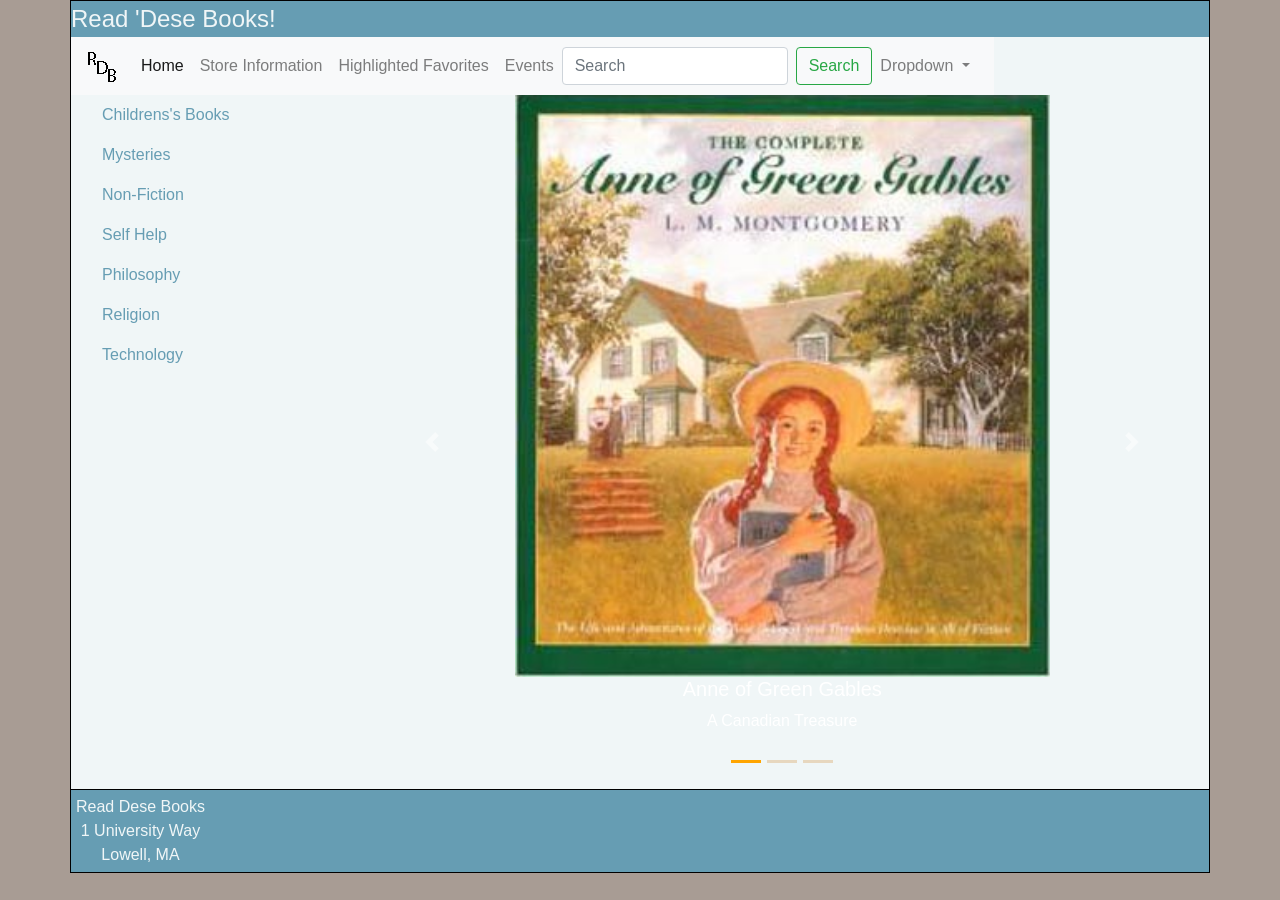
<file: jthom00168/basewebSite/index.html>
<!DOCTYPE html>
<html lang="en">
<head>
    <meta charset="UTF-8">
    <title>Title</title>
    <link rel="stylesheet" href="https://stackpath.bootstrapcdn.com/bootstrap/4.5.2/css/bootstrap.min.css" integrity="sha384-JcKb8q3iqJ61gNV9KGb8thSsNjpSL0n8PARn9HuZOnIxN0hoP+VmmDGMN5t9UJ0Z" crossorigin="anonymous">

    <script src="https://code.jquery.com/jquery-3.5.1.slim.min.js" integrity="sha384-DfXdz2htPH0lsSSs5nCTpuj/zy4C+OGpamoFVy38MVBnE+IbbVYUew+OrCXaRkfj" crossorigin="anonymous"></script>
    <script src="https://cdn.jsdelivr.net/npm/popper.js@1.16.1/dist/umd/popper.min.js" integrity="sha384-9/reFTGAW83EW2RDu2S0VKaIzap3H66lZH81PoYlFhbGU+6BZp6G7niu735Sk7lN" crossorigin="anonymous"></script>
    <script src="https://stackpath.bootstrapcdn.com/bootstrap/4.5.2/js/bootstrap.min.js" integrity="sha384-B4gt1jrGC7Jh4AgTPSdUtOBvfO8shuf57BaghqFfPlYxofvL8/KUEfYiJOMMV+rV" crossorigin="anonymous"></script>
    <link href="../includes/css/class.css" rel="stylesheet"/>
    <link href="../includes/css/mycss.css" rel="stylesheet"/>
</head>
<body>
<div id="wrapper" class="container">
    <div id="topHeader" class="row" style="text-align: center !important;">Read 'Dese Books!</div>
    <div id="horizontalnav" class="row">
        <nav class="navbar navbar-expand-lg navbar-light bg-light">
            <a class="navbar-brand" href="#">
                <img src="../includes/classimages/rdb.png"/>
            </a>
            <button class="navbar-toggler" type="button" data-toggle="collapse" data-target="#navbarSupportedContent" aria-controls="navbarSupportedContent" aria-expanded="false" aria-label="Toggle navigation">
                <span class="navbar-toggler-icon"></span>
            </button>

            <div class="collapse navbar-collapse" id="navbarSupportedContent">
                <ul class="navbar-nav mr-auto">
                    <li class="nav-item active">
                        <a class="nav-link" href="#">Home <span class="sr-only">(current)</span></a>
                    </li>
                    <li class="nav-item">
                        <a class="nav-link" href="#">Store Information</a>
                    </li>
                    <li class="nav-item">
                        <a class="nav-link" href="#">Highlighted Favorites</a>
                    </li>
                    <li class="nav-item">
                        <a class="nav-link" href="#">Events</a>
                    </li>
                </ul>
                <form class="form-inline my-2 my-lg-0">
                    <input class="form-control mr-sm-2" type="search" placeholder="Search" aria-label="Search">
                    <button class="btn btn-outline-success my-2 my-sm-0" type="submit">Search</button>
                </form>
                <ul class="navbar-nav">
                    <li class="nav-item dropdown">
                        <a class="nav-link dropdown-toggle" href="#" id="navbarDropdown" role="button" data-toggle="dropdown" aria-haspopup="true" aria-expanded="false">
                            Dropdown
                        </a>
                        <div class="dropdown-menu" aria-labelledby="navbarDropdown">
                            <a class="dropdown-item" href="#">Action</a>
                            <a class="dropdown-item" href="#">Another action</a>
                            <div class="dropdown-divider"></div>
                            <a class="dropdown-item" href="#">Something else here</a>
                        </div>
                    </li>
                </ul>
            </div>
        </nav>
    </div>
    <div id="maincontent" class="row">
        <div id="center" class="col-sm-9 order-last">
            <div id="carouselExampleCaptions" class="carousel slide" data-ride="carousel">
                <ol class="carousel-indicators">
                    <li data-target="#carouselExampleCaptions" data-slide-to="0" class="active"></li>
                    <li data-target="#carouselExampleCaptions" data-slide-to="1"></li>
                    <li data-target="#carouselExampleCaptions" data-slide-to="2"></li>
                </ol>
                <div class="carousel-inner">
                    <div class="carousel-item active">
                        <img src="../includes/classimages/AOGG.jpg" class="d-block w-100 " alt="..."  style="width:65% !important; margin-left:auto;margin-right:auto">
                        <div class="carousel-caption d-none d-md-block">
                            <h5>Anne of Green Gables</h5>
                            <p>A Canadian Treasure</p>
                        </div>
                    </div>
                    <div class="carousel-item">
                        <img src="../includes/classimages/AmeliaBedelia.jpg" class="d-block w-100" alt="..."  style="width:65% !important; margin-left:auto;margin-right:auto">
                        <div class="carousel-caption d-none d-md-block">
                            <h5>Amelia Bedelia</h5>
                            <p>Meet the most literal person alive.</p>
                        </div>
                    </div>
                    <div class="carousel-item">
                        <img src="../includes/classimages/EncyclopediaBrown.jpg" class="d-block w-100" alt="..."  style="width:65% !important; margin-left:auto;margin-right:auto">
                        <div class="carousel-caption d-none d-md-block">
                            <h5>Encyclopedia Brown</h5>
                            <p>Boy Detective.</p>
                        </div>
                    </div>
                    <div class="carousel-item">
                        <h3 class="col-lg-offset-2">Store Hours</h3>
                        <table class="table table-hover table-striped" style="width:65%; margin-left:auto;margin-right:auto">
                            <tbody>
                            <tr>
                                <th>Day</th><th>Hours</th>
                            </tr>
                            <tr>
                                <td>Monday</td><td>10am-6pm</td>
                            </tr>
                            <tr>
                                <td>Tuesday</td><td>10am-6pm</td>
                            </tr>
                            <tr>
                                <td>Wednesday</td><td>10am-6pm</td>
                            </tr>
                            <tr>
                                <td>Thursday</td><td>10am-6pm</td>
                            </tr>
                            <tr>
                                <td>Friday</td><td>10am-9pm</td>
                            </tr>
                            <tr>
                                <td>Saturday</td><td>10am-9pm</td>
                            </tr>
                            <tr>
                                <td>Sunday</td><td>Noon-6pm</td>
                            </tr>
                            </tbody>
                        </table>
                        <div class="carousel-caption">

                        </div>
                        <div class="carousel-caption d-none d-md-block">
                            <h5>Encyclopedia Brown</h5>
                            <p>Boy Detective.</p>
                        </div>
                    </div>
                </div>
                <a class="carousel-control-prev" href="#carouselExampleCaptions" role="button" data-slide="prev">
                    <span class="carousel-control-prev-icon" aria-hidden="true"></span>
                    <span class="sr-only">Previous</span>
                </a>
                <a class="carousel-control-next" href="#carouselExampleCaptions" role="button" data-slide="next">
                    <span class="carousel-control-next-icon" aria-hidden="true"></span>
                    <span class="sr-only">Next</span>
                </a>
            </div>


        </div>
        <div id="left" class="col-sm-3 order-first">
            <ul class="nav flex-column">
                <li class="nav-item"><a class="nav-link">Childrens's Books</a></li>
                <li class="nav-item"><a class="nav-link">Mysteries</a></li>
                <li class="nav-item"><a class="nav-link">Non-Fiction</a></li>
                <li class="nav-item"><a class="nav-link">Self Help</a></li>
                <li class="nav-item"><a class="nav-link">Philosophy</a></li>
                <li class="nav-item"><a class="nav-link">Religion</a></li>
                <li class="nav-item"><a class="nav-link">Technology</a></li>
            </ul>
        </div>
    </div>
    <div id="footer" class="row" style="text-align: center !important;">
        Read Dese Books<br/>
        1 University Way<br/>
        Lowell, MA
    </div>
</div>
</body>
</html>
</file>
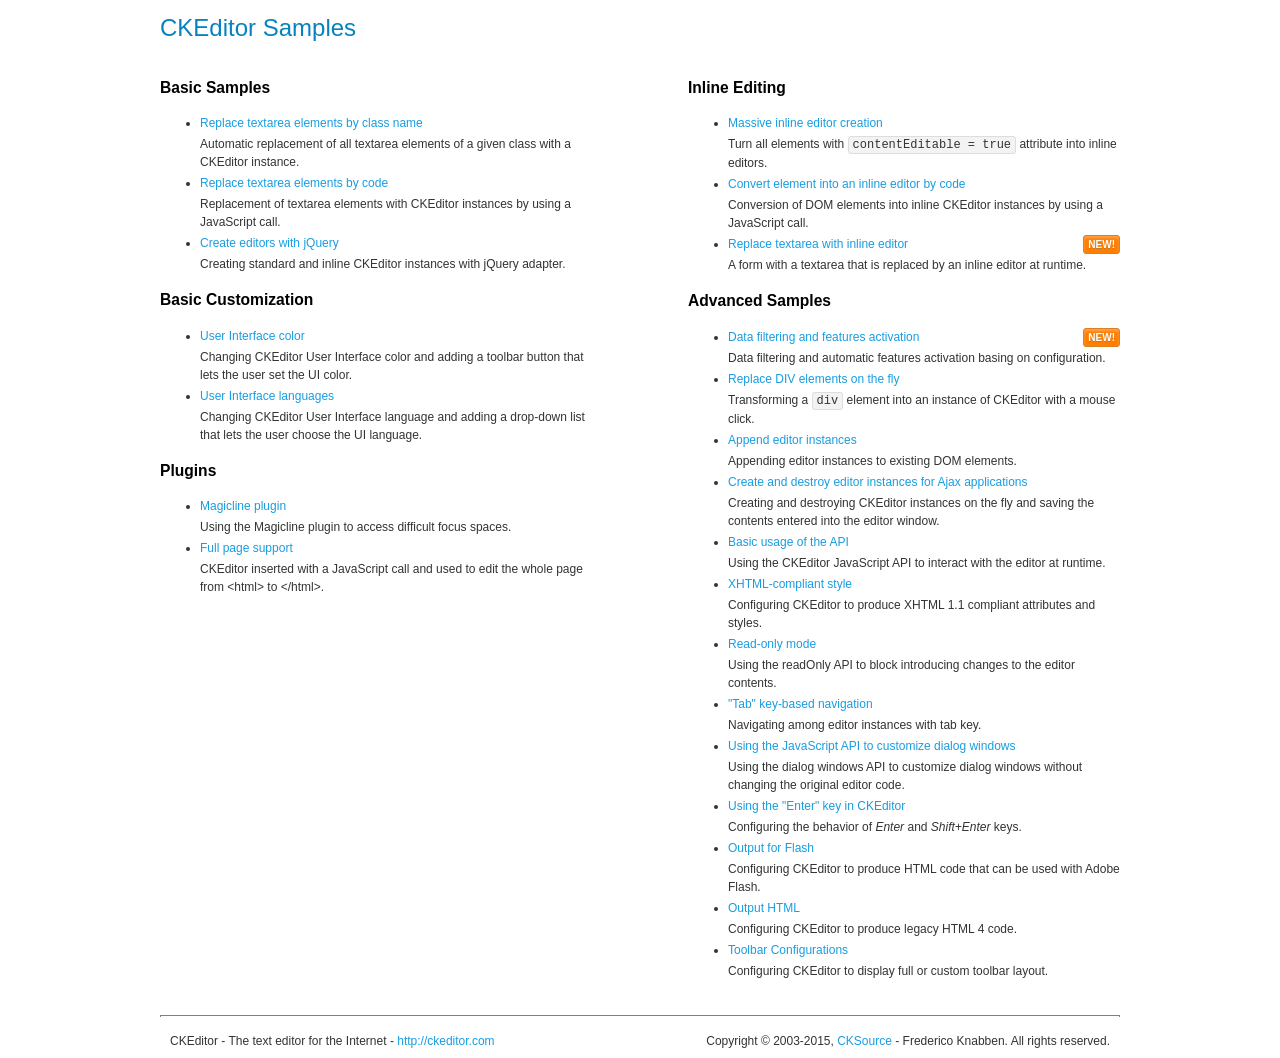
<file: jthom00168/includes/ckeditor/samples/index.html>
<!DOCTYPE html>
<!--
Copyright (c) 2003-2015, CKSource - Frederico Knabben. All rights reserved.
For licensing, see LICENSE.md or http://ckeditor.com/license
-->
<html>
<head>
	<meta charset="utf-8">
	<title>CKEditor Samples</title>
	<link rel="stylesheet" href="sample.css">
</head>
<body>
	<h1 class="samples">
		CKEditor Samples
	</h1>
	<div class="twoColumns">
		<div class="twoColumnsLeft">
			<h2 class="samples">
				Basic Samples
			</h2>
			<dl class="samples">
				<dt><a class="samples" href="replacebyclass.html">Replace textarea elements by class name</a></dt>
				<dd>Automatic replacement of all textarea elements of a given class with a CKEditor instance.</dd>

				<dt><a class="samples" href="replacebycode.html">Replace textarea elements by code</a></dt>
				<dd>Replacement of textarea elements with CKEditor instances by using a JavaScript call.</dd>

				<dt><a class="samples" href="jquery.html">Create editors with jQuery</a></dt>
				<dd>Creating standard and inline CKEditor instances with jQuery adapter.</dd>
			</dl>

			<h2 class="samples">
				Basic Customization
			</h2>
			<dl class="samples">
				<dt><a class="samples" href="uicolor.html">User Interface color</a></dt>
				<dd>Changing CKEditor User Interface color and adding a toolbar button that lets the user set the UI color.</dd>

				<dt><a class="samples" href="uilanguages.html">User Interface languages</a></dt>
				<dd>Changing CKEditor User Interface language and adding a drop-down list that lets the user choose the UI language.</dd>
			</dl>


			<h2 class="samples">Plugins</h2>
<dl class="samples">
<dt><a class="samples" href="plugins/magicline/magicline.html">Magicline plugin</a></dt>
<dd>Using the Magicline plugin to access difficult focus spaces.</dd>

<dt><a class="samples" href="plugins/wysiwygarea/fullpage.html">Full page support</a></dt>
<dd>CKEditor inserted with a JavaScript call and used to edit the whole page from &lt;html&gt; to &lt;/html&gt;.</dd>
</dl>
		</div>
		<div class="twoColumnsRight">
			<h2 class="samples">
				Inline Editing
			</h2>
			<dl class="samples">
				<dt><a class="samples" href="inlineall.html">Massive inline editor creation</a></dt>
				<dd>Turn all elements with <code>contentEditable = true</code> attribute into inline editors.</dd>

				<dt><a class="samples" href="inlinebycode.html">Convert element into an inline editor by code</a></dt>
				<dd>Conversion of DOM elements into inline CKEditor instances by using a JavaScript call.</dd>

				<dt><a class="samples" href="inlinetextarea.html">Replace textarea with inline editor</a> <span class="new">New!</span></dt>
				<dd>A form with a textarea that is replaced by an inline editor at runtime.</dd>

				
			</dl>

			<h2 class="samples">
				Advanced Samples
			</h2>
			<dl class="samples">
				<dt><a class="samples" href="datafiltering.html">Data filtering and features activation</a> <span class="new">New!</span></dt>
				<dd>Data filtering and automatic features activation basing on configuration.</dd>

				<dt><a class="samples" href="divreplace.html">Replace DIV elements on the fly</a></dt>
				<dd>Transforming a <code>div</code> element into an instance of CKEditor with a mouse click.</dd>

				<dt><a class="samples" href="appendto.html">Append editor instances</a></dt>
				<dd>Appending editor instances to existing DOM elements.</dd>

				<dt><a class="samples" href="ajax.html">Create and destroy editor instances for Ajax applications</a></dt>
				<dd>Creating and destroying CKEditor instances on the fly and saving the contents entered into the editor window.</dd>

				<dt><a class="samples" href="api.html">Basic usage of the API</a></dt>
				<dd>Using the CKEditor JavaScript API to interact with the editor at runtime.</dd>

				<dt><a class="samples" href="xhtmlstyle.html">XHTML-compliant style</a></dt>
				<dd>Configuring CKEditor to produce XHTML 1.1 compliant attributes and styles.</dd>

				<dt><a class="samples" href="readonly.html">Read-only mode</a></dt>
				<dd>Using the readOnly API to block introducing changes to the editor contents.</dd>

				<dt><a class="samples" href="tabindex.html">"Tab" key-based navigation</a></dt>
				<dd>Navigating among editor instances with tab key.</dd>


				
<dt><a class="samples" href="plugins/dialog/dialog.html">Using the JavaScript API to customize dialog windows</a></dt>
<dd>Using the dialog windows API to customize dialog windows without changing the original editor code.</dd>

<dt><a class="samples" href="plugins/enterkey/enterkey.html">Using the &quot;Enter&quot; key in CKEditor</a></dt>
<dd>Configuring the behavior of <em>Enter</em> and <em>Shift+Enter</em> keys.</dd>

<dt><a class="samples" href="plugins/htmlwriter/outputforflash.html">Output for Flash</a></dt>
<dd>Configuring CKEditor to produce HTML code that can be used with Adobe Flash.</dd>

<dt><a class="samples" href="plugins/htmlwriter/outputhtml.html">Output HTML</a></dt>
<dd>Configuring CKEditor to produce legacy HTML 4 code.</dd>

<dt><a class="samples" href="plugins/toolbar/toolbar.html">Toolbar Configurations</a></dt>
<dd>Configuring CKEditor to display full or custom toolbar layout.</dd>

			</dl>
		</div>
	</div>
	<div id="footer">
		<hr>
		<p>
			CKEditor - The text editor for the Internet - <a class="samples" href="http://ckeditor.com/">http://ckeditor.com</a>
		</p>
		<p id="copy">
			Copyright &copy; 2003-2015, <a class="samples" href="http://cksource.com/">CKSource</a> - Frederico Knabben. All rights reserved.
		</p>
	</div>
</body>
</html>
</file>
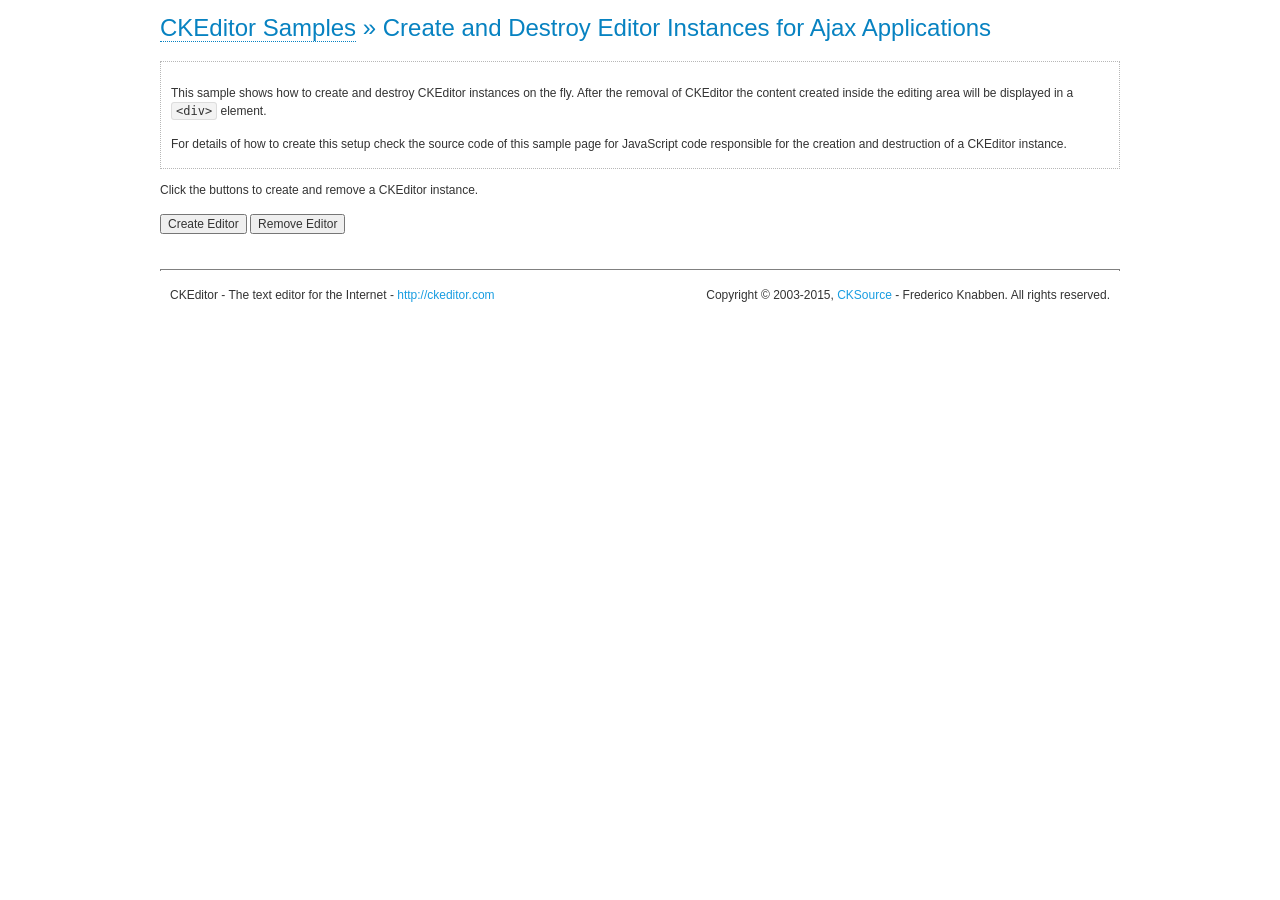
<file: jthom00168/includes/ckeditor/samples/ajax.html>
<!DOCTYPE html>
<!--
Copyright (c) 2003-2015, CKSource - Frederico Knabben. All rights reserved.
For licensing, see LICENSE.md or http://ckeditor.com/license
-->
<html>
<head>
	<meta charset="utf-8">
	<title>Ajax &mdash; CKEditor Sample</title>
	<script src="../ckeditor.js"></script>
	<link rel="stylesheet" href="sample.css">
	<script>

		var editor, html = '';

		function createEditor() {
			if ( editor )
				return;

			// Create a new editor inside the <div id="editor">, setting its value to html
			var config = {};
			editor = CKEDITOR.appendTo( 'editor', config, html );
		}

		function removeEditor() {
			if ( !editor )
				return;

			// Retrieve the editor contents. In an Ajax application, this data would be
			// sent to the server or used in any other way.
			document.getElementById( 'editorcontents' ).innerHTML = html = editor.getData();
			document.getElementById( 'contents' ).style.display = '';

			// Destroy the editor.
			editor.destroy();
			editor = null;
		}

	</script>
</head>
<body>
	<h1 class="samples">
		<a href="index.html">CKEditor Samples</a> &raquo; Create and Destroy Editor Instances for Ajax Applications
	</h1>
	<div class="description">
		<p>
			This sample shows how to create and destroy CKEditor instances on the fly. After the removal of CKEditor the content created inside the editing
			area will be displayed in a <code>&lt;div&gt;</code> element.
		</p>
		<p>
			For details of how to create this setup check the source code of this sample page
			for JavaScript code responsible for the creation and destruction of a CKEditor instance.
		</p>
	</div>
	<p>Click the buttons to create and remove a CKEditor instance.</p>
	<p>
		<input onclick="createEditor();" type="button" value="Create Editor">
		<input onclick="removeEditor();" type="button" value="Remove Editor">
	</p>
	<!-- This div will hold the editor. -->
	<div id="editor">
	</div>
	<div id="contents" style="display: none">
		<p>
			Edited Contents:
		</p>
		<!-- This div will be used to display the editor contents. -->
		<div id="editorcontents">
		</div>
	</div>
	<div id="footer">
		<hr>
		<p>
			CKEditor - The text editor for the Internet - <a class="samples" href="http://ckeditor.com/">http://ckeditor.com</a>
		</p>
		<p id="copy">
			Copyright &copy; 2003-2015, <a class="samples" href="http://cksource.com/">CKSource</a> - Frederico
			Knabben. All rights reserved.
		</p>
	</div>
</body>
</html>
</file>
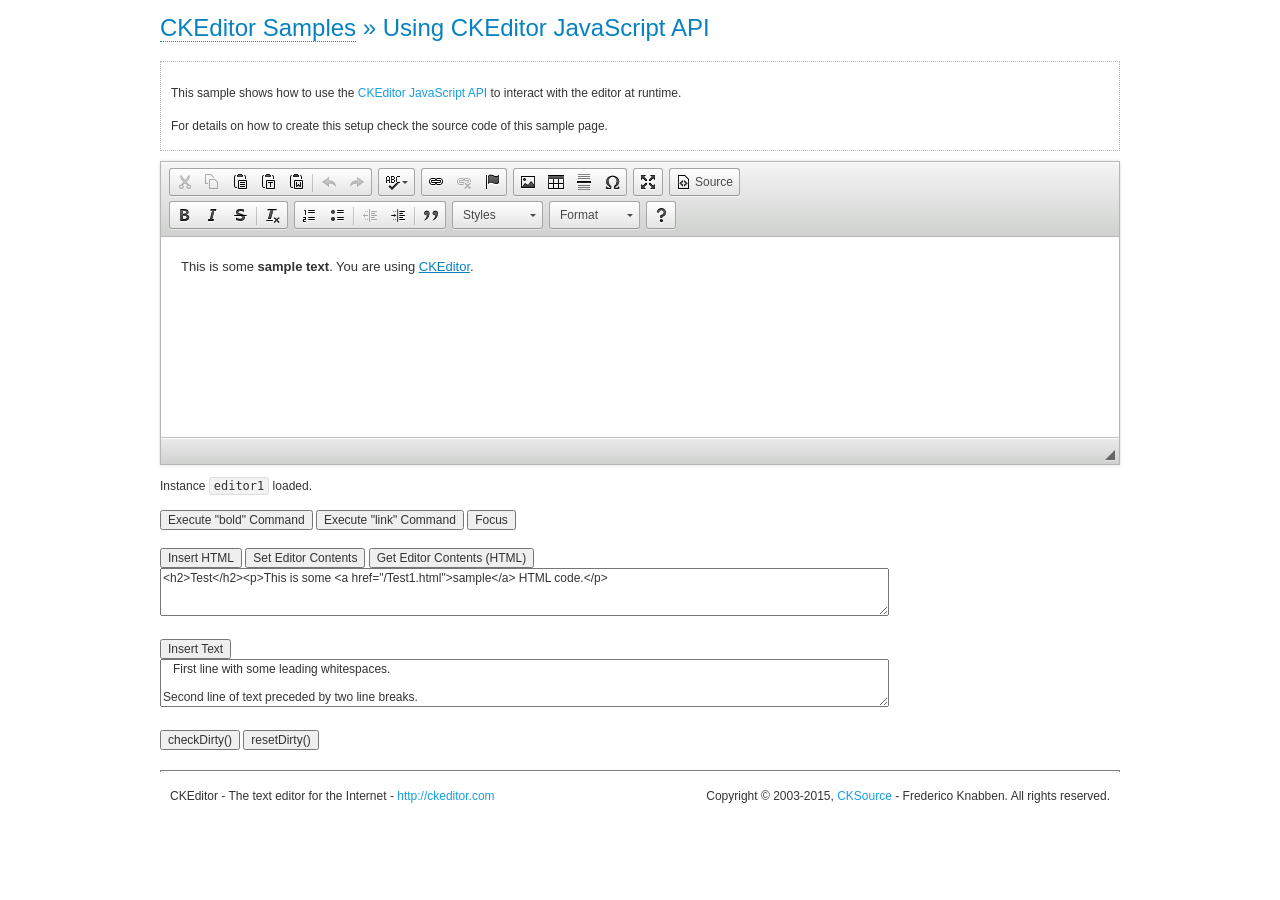
<file: jthom00168/includes/ckeditor/samples/api.html>
<!DOCTYPE html>
<!--
Copyright (c) 2003-2015, CKSource - Frederico Knabben. All rights reserved.
For licensing, see LICENSE.md or http://ckeditor.com/license
-->
<html>
<head>
	<meta charset="utf-8">
	<title>API Usage &mdash; CKEditor Sample</title>
	<script src="../ckeditor.js"></script>
	<link href="sample.css" rel="stylesheet">
	<script>

// The instanceReady event is fired, when an instance of CKEditor has finished
// its initialization.
CKEDITOR.on( 'instanceReady', function( ev ) {
	// Show the editor name and description in the browser status bar.
	document.getElementById( 'eMessage' ).innerHTML = 'Instance <code>' + ev.editor.name + '<\/code> loaded.';

	// Show this sample buttons.
	document.getElementById( 'eButtons' ).style.display = 'block';
});

function InsertHTML() {
	// Get the editor instance that we want to interact with.
	var editor = CKEDITOR.instances.editor1;
	var value = document.getElementById( 'htmlArea' ).value;

	// Check the active editing mode.
	if ( editor.mode == 'wysiwyg' )
	{
		// Insert HTML code.
		// http://docs.ckeditor.com/#!/api/CKEDITOR.editor-method-insertHtml
		editor.insertHtml( value );
	}
	else
		alert( 'You must be in WYSIWYG mode!' );
}

function InsertText() {
	// Get the editor instance that we want to interact with.
	var editor = CKEDITOR.instances.editor1;
	var value = document.getElementById( 'txtArea' ).value;

	// Check the active editing mode.
	if ( editor.mode == 'wysiwyg' )
	{
		// Insert as plain text.
		// http://docs.ckeditor.com/#!/api/CKEDITOR.editor-method-insertText
		editor.insertText( value );
	}
	else
		alert( 'You must be in WYSIWYG mode!' );
}

function SetContents() {
	// Get the editor instance that we want to interact with.
	var editor = CKEDITOR.instances.editor1;
	var value = document.getElementById( 'htmlArea' ).value;

	// Set editor contents (replace current contents).
	// http://docs.ckeditor.com/#!/api/CKEDITOR.editor-method-setData
	editor.setData( value );
}

function GetContents() {
	// Get the editor instance that you want to interact with.
	var editor = CKEDITOR.instances.editor1;

	// Get editor contents
	// http://docs.ckeditor.com/#!/api/CKEDITOR.editor-method-getData
	alert( editor.getData() );
}

function ExecuteCommand( commandName ) {
	// Get the editor instance that we want to interact with.
	var editor = CKEDITOR.instances.editor1;

	// Check the active editing mode.
	if ( editor.mode == 'wysiwyg' )
	{
		// Execute the command.
		// http://docs.ckeditor.com/#!/api/CKEDITOR.editor-method-execCommand
		editor.execCommand( commandName );
	}
	else
		alert( 'You must be in WYSIWYG mode!' );
}

function CheckDirty() {
	// Get the editor instance that we want to interact with.
	var editor = CKEDITOR.instances.editor1;
	// Checks whether the current editor contents present changes when compared
	// to the contents loaded into the editor at startup
	// http://docs.ckeditor.com/#!/api/CKEDITOR.editor-method-checkDirty
	alert( editor.checkDirty() );
}

function ResetDirty() {
	// Get the editor instance that we want to interact with.
	var editor = CKEDITOR.instances.editor1;
	// Resets the "dirty state" of the editor (see CheckDirty())
	// http://docs.ckeditor.com/#!/api/CKEDITOR.editor-method-resetDirty
	editor.resetDirty();
	alert( 'The "IsDirty" status has been reset' );
}

function Focus() {
	CKEDITOR.instances.editor1.focus();
}

function onFocus() {
	document.getElementById( 'eMessage' ).innerHTML = '<b>' + this.name + ' is focused </b>';
}

function onBlur() {
	document.getElementById( 'eMessage' ).innerHTML = this.name + ' lost focus';
}

	</script>

</head>
<body>
	<h1 class="samples">
		<a href="index.html">CKEditor Samples</a> &raquo; Using CKEditor JavaScript API
	</h1>
	<div class="description">
	<p>
		This sample shows how to use the
		<a class="samples" href="http://docs.ckeditor.com/#!/api/CKEDITOR.editor">CKEditor JavaScript API</a>
		to interact with the editor at runtime.
	</p>
	<p>
		For details on how to create this setup check the source code of this sample page.
	</p>
	</div>

	<!-- This <div> holds alert messages to be display in the sample page. -->
	<div id="alerts">
		<noscript>
			<p>
				<strong>CKEditor requires JavaScript to run</strong>. In a browser with no JavaScript
				support, like yours, you should still see the contents (HTML data) and you should
				be able to edit it normally, without a rich editor interface.
			</p>
		</noscript>
	</div>
	<form action="../../../samples/sample_posteddata.php" method="post">
		<textarea cols="100" id="editor1" name="editor1" rows="10">&lt;p&gt;This is some &lt;strong&gt;sample text&lt;/strong&gt;. You are using &lt;a href="http://ckeditor.com/"&gt;CKEditor&lt;/a&gt;.&lt;/p&gt;</textarea>

		<script>
			// Replace the <textarea id="editor1"> with an CKEditor instance.
			CKEDITOR.replace( 'editor1', {
				on: {
					focus: onFocus,
					blur: onBlur,

					// Check for availability of corresponding plugins.
					pluginsLoaded: function( evt ) {
						var doc = CKEDITOR.document, ed = evt.editor;
						if ( !ed.getCommand( 'bold' ) )
							doc.getById( 'exec-bold' ).hide();
						if ( !ed.getCommand( 'link' ) )
							doc.getById( 'exec-link' ).hide();
					}
				}
			});
		</script>

		<p id="eMessage">
		</p>

		<div id="eButtons" style="display: none">
			<input id="exec-bold" onclick="ExecuteCommand('bold');" type="button" value="Execute &quot;bold&quot; Command">
			<input id="exec-link" onclick="ExecuteCommand('link');" type="button" value="Execute &quot;link&quot; Command">
			<input onclick="Focus();" type="button" value="Focus">
			<br><br>
			<input onclick="InsertHTML();" type="button" value="Insert HTML">
			<input onclick="SetContents();" type="button" value="Set Editor Contents">
			<input onclick="GetContents();" type="button" value="Get Editor Contents (HTML)">
			<br>
			<textarea cols="100" id="htmlArea" rows="3">&lt;h2&gt;Test&lt;/h2&gt;&lt;p&gt;This is some &lt;a href="/Test1.html"&gt;sample&lt;/a&gt; HTML code.&lt;/p&gt;</textarea>
			<br>
			<br>
			<input onclick="InsertText();" type="button" value="Insert Text">
			<br>
			<textarea cols="100" id="txtArea" rows="3">   First line with some leading whitespaces.

Second line of text preceded by two line breaks.</textarea>
			<br>
			<br>
			<input onclick="CheckDirty();" type="button" value="checkDirty()">
			<input onclick="ResetDirty();" type="button" value="resetDirty()">
		</div>
	</form>
	<div id="footer">
		<hr>
		<p>
			CKEditor - The text editor for the Internet - <a class="samples" href="http://ckeditor.com/">http://ckeditor.com</a>
		</p>
		<p id="copy">
			Copyright &copy; 2003-2015, <a class="samples" href="http://cksource.com/">CKSource</a> - Frederico
			Knabben. All rights reserved.
		</p>
	</div>
</body>
</html>
</file>
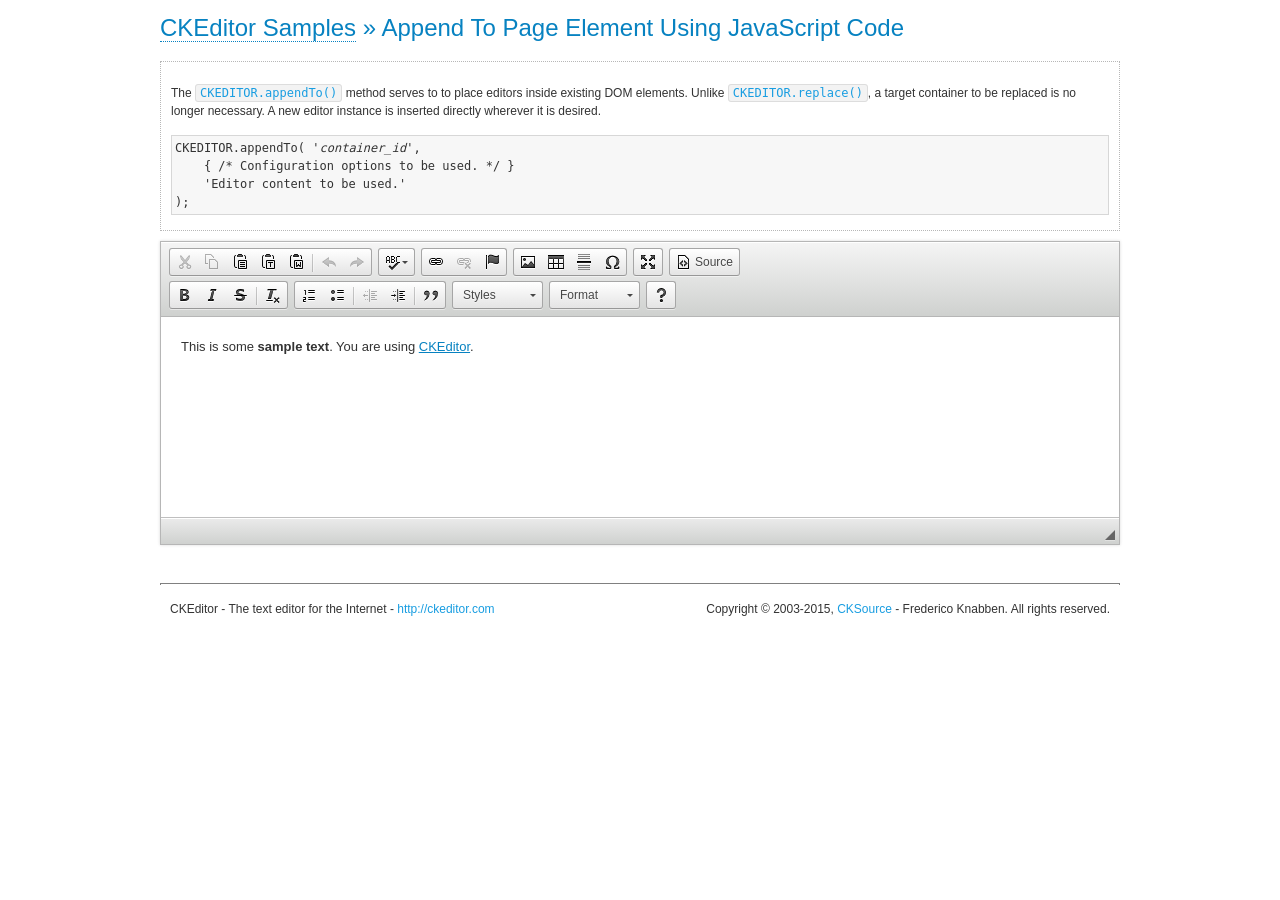
<file: jthom00168/includes/ckeditor/samples/appendto.html>
<!DOCTYPE html>
<!--
Copyright (c) 2003-2015, CKSource - Frederico Knabben. All rights reserved.
For licensing, see LICENSE.md or http://ckeditor.com/license
-->
<html>
<head>
	<meta charset="utf-8">
	<title>Append To Page Element Using JavaScript Code &mdash; CKEditor Sample</title>
	<script src="../ckeditor.js"></script>
	<link rel="stylesheet" href="sample.css">
</head>
<body>
	<h1 class="samples">
		<a href="index.html">CKEditor Samples</a> &raquo; Append To Page Element Using JavaScript Code
	</h1>
	<div id="section1">
		<div class="description">
			<p>
				The <code><a class="samples" href="http://docs.ckeditor.com/#!/api/CKEDITOR-method-appendTo">CKEDITOR.appendTo()</a></code> method serves to to place editors inside existing DOM elements. Unlike <code><a class="samples" href="http://docs.ckeditor.com/#!/api/CKEDITOR-method-replace">CKEDITOR.replace()</a></code>,
				a target container to be replaced is no longer necessary. A new editor
				instance is inserted directly wherever it is desired.
			</p>
<pre class="samples">CKEDITOR.appendTo( '<em>container_id</em>',
	{ /* Configuration options to be used. */ }
	'Editor content to be used.'
);</pre>
		</div>
		<script>

			// This call can be placed at any point after the
			// DOM element to append CKEditor to or inside the <head><script>
			// in a window.onload event handler.

			// Append a CKEditor instance using the default configuration and the
			// provided content to the <div> element of ID "section1".
			CKEDITOR.appendTo( 'section1',
				null,
				'<p>This is some <strong>sample text</strong>. You are using <a href="http://ckeditor.com/">CKEditor</a>.</p>'
			);

		</script>
	</div>
	<br>
	<div id="footer">
		<hr>
		<p>
			CKEditor - The text editor for the Internet - <a class="samples" href="http://ckeditor.com/">http://ckeditor.com</a>
		</p>
		<p id="copy">
			Copyright &copy; 2003-2015, <a class="samples" href="http://cksource.com/">CKSource</a> - Frederico
			Knabben. All rights reserved.
		</p>
	</div>
</body>
</html>
</file>
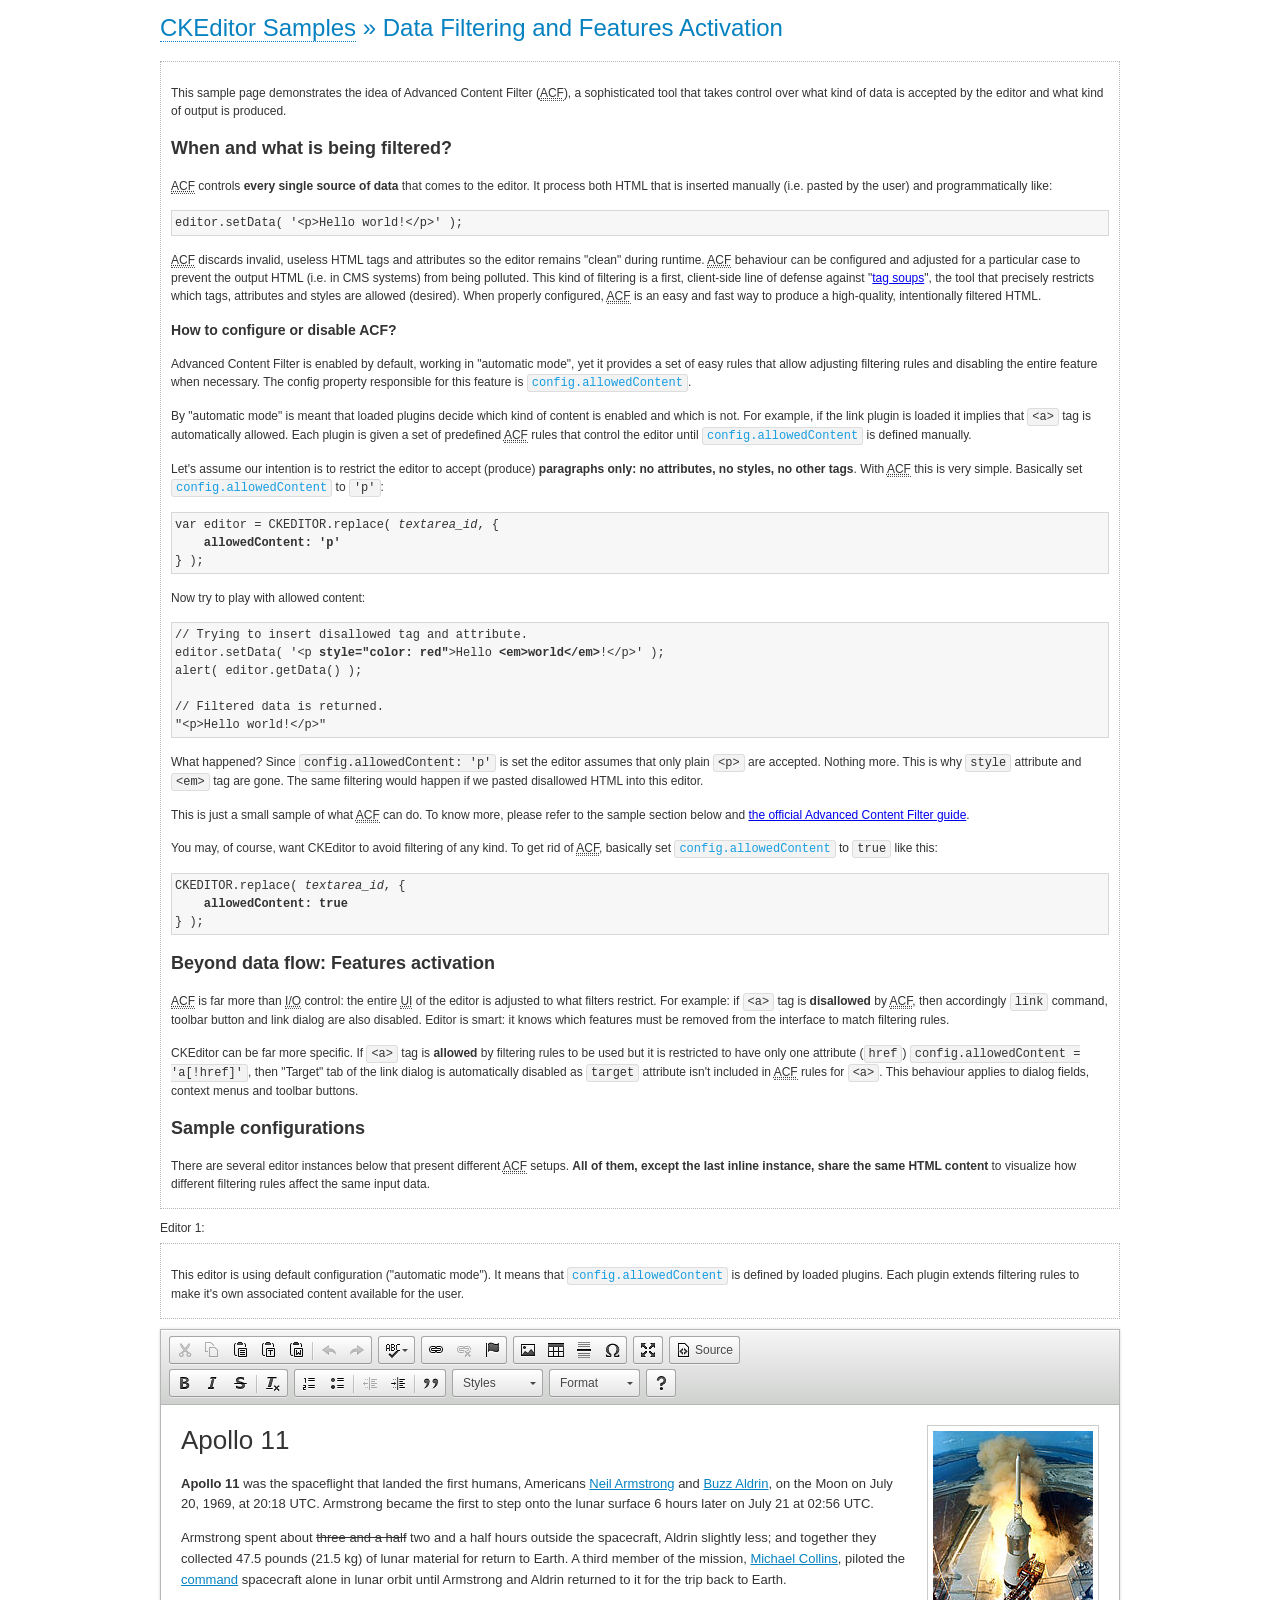
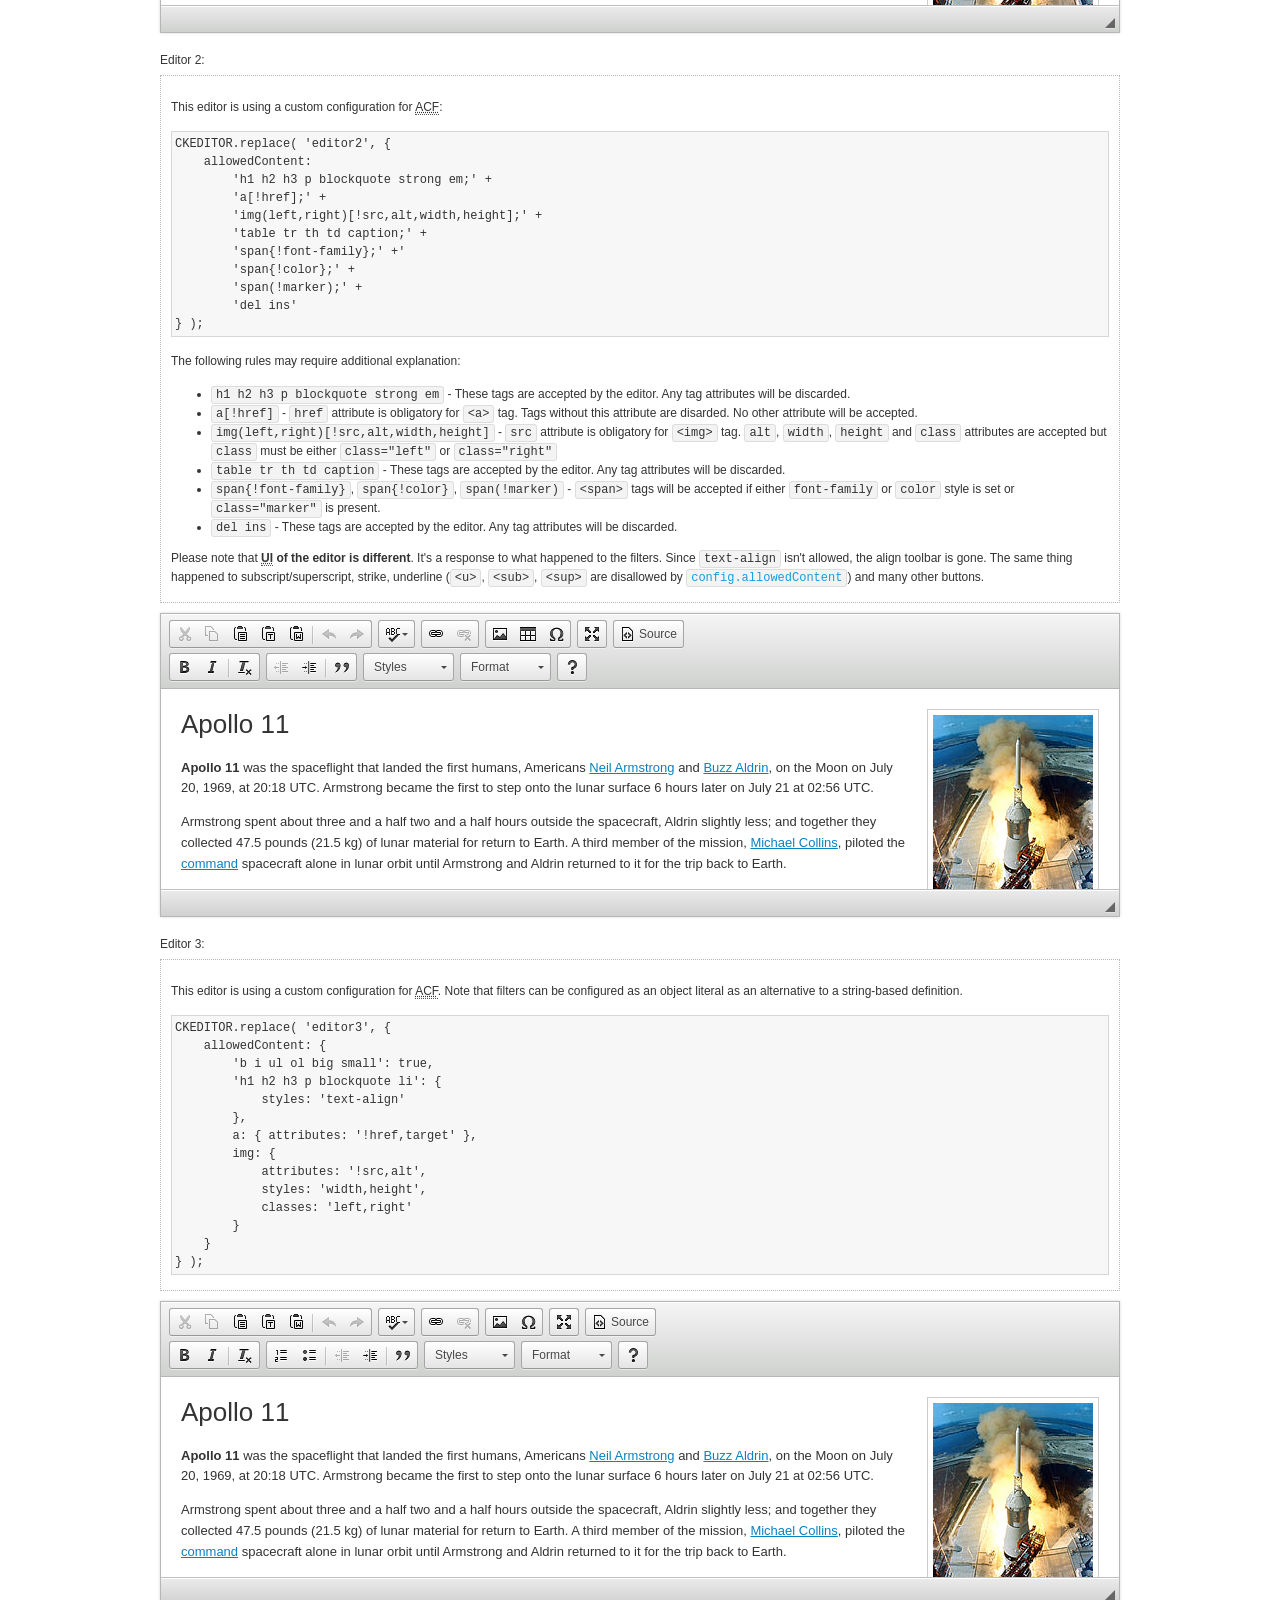
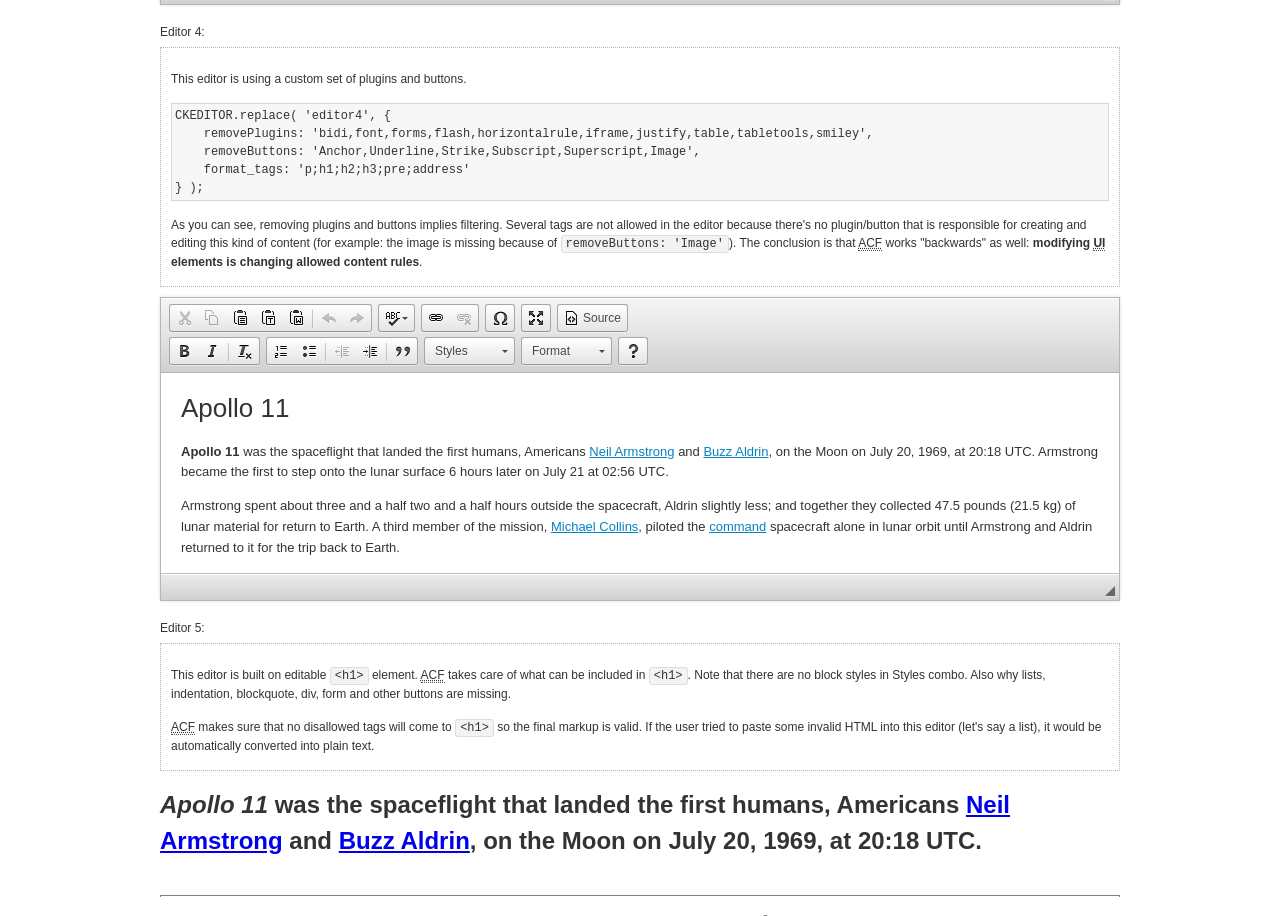
<file: jthom00168/includes/ckeditor/samples/datafiltering.html>
<!DOCTYPE html>
<!--
Copyright (c) 2003-2015, CKSource - Frederico Knabben. All rights reserved.
For licensing, see LICENSE.md or http://ckeditor.com/license
-->
<html>
<head>
	<meta charset="utf-8">
	<title>Data Filtering &mdash; CKEditor Sample</title>
	<script src="../ckeditor.js"></script>
	<link rel="stylesheet" href="sample.css">
	<script>
		// Remove advanced tabs for all editors.
		CKEDITOR.config.removeDialogTabs = 'image:advanced;link:advanced;flash:advanced;creatediv:advanced;editdiv:advanced';
	</script>
</head>
<body>
	<h1 class="samples">
		<a href="index.html">CKEditor Samples</a> &raquo; Data Filtering and Features Activation
	</h1>
	<div class="description">
		<p>
			This sample page demonstrates the idea of Advanced Content Filter
			(<abbr title="Advanced Content Filter">ACF</abbr>), a sophisticated
			tool that takes control over what kind of data is accepted by the editor and what
			kind of output is produced.
		</p>
		<h2>When and what is being filtered?</h2>
		<p>
			<abbr title="Advanced Content Filter">ACF</abbr> controls
			<strong>every single source of data</strong> that comes to the editor.
			It process both HTML that is inserted manually (i.e. pasted by the user)
			and programmatically like:
		</p>
<pre class="samples">
editor.setData( '&lt;p&gt;Hello world!&lt;/p&gt;' );
</pre>
		<p>
			<abbr title="Advanced Content Filter">ACF</abbr> discards invalid,
			useless HTML tags and attributes so the editor remains "clean" during
			runtime. <abbr title="Advanced Content Filter">ACF</abbr> behaviour
			can be configured and adjusted for a particular case to prevent the
			output HTML (i.e. in CMS systems) from being polluted.

			This kind of filtering is a first, client-side line of defense
			against "<a href="http://en.wikipedia.org/wiki/Tag_soup">tag soups</a>",
			the tool that precisely restricts which tags, attributes and styles
			are allowed (desired). When properly configured, <abbr title="Advanced Content Filter">ACF</abbr>
			is an easy and fast way to produce a high-quality, intentionally filtered HTML.
		</p>

		<h3>How to configure or disable ACF?</h3>
		<p>
			Advanced Content Filter is enabled by default, working in "automatic mode", yet
			it provides a set of easy rules that allow adjusting filtering rules
			and disabling the entire feature when necessary. The config property
			responsible for this feature is <code><a class="samples"
			href="http://docs.ckeditor.com/#!/api/CKEDITOR.config-cfg-allowedContent">config.allowedContent</a></code>.
		</p>
		<p>
			By "automatic mode" is meant that loaded plugins decide which kind
			of content is enabled and which is not. For example, if the link
			plugin is loaded it implies that <code>&lt;a&gt;</code> tag is
			automatically allowed. Each plugin is given a set
			of predefined <abbr title="Advanced Content Filter">ACF</abbr> rules
			that control the editor until <code><a class="samples"
			href="http://docs.ckeditor.com/#!/api/CKEDITOR.config-cfg-allowedContent">
			config.allowedContent</a></code>
			is defined manually.
		</p>
		<p>
			Let's assume our intention is to restrict the editor to accept (produce) <strong>paragraphs
			only: no attributes, no styles, no other tags</strong>.
			With <abbr title="Advanced Content Filter">ACF</abbr>
			this is very simple. Basically set <code><a class="samples"
			href="http://docs.ckeditor.com/#!/api/CKEDITOR.config-cfg-allowedContent">
			config.allowedContent</a></code> to <code>'p'</code>:
		</p>
<pre class="samples">
var editor = CKEDITOR.replace( <em>textarea_id</em>, {
	<strong>allowedContent: 'p'</strong>
} );
</pre>
		<p>
			Now try to play with allowed content:
		</p>
<pre class="samples">
// Trying to insert disallowed tag and attribute.
editor.setData( '&lt;p <strong>style="color: red"</strong>&gt;Hello <strong>&lt;em&gt;world&lt;/em&gt;</strong>!&lt;/p&gt;' );
alert( editor.getData() );

// Filtered data is returned.
"&lt;p&gt;Hello world!&lt;/p&gt;"
</pre>
		<p>
			What happened? Since <code>config.allowedContent: 'p'</code> is set the editor assumes
			that only plain <code>&lt;p&gt;</code> are accepted. Nothing more. This is why
			<code>style</code> attribute and <code>&lt;em&gt;</code> tag are gone. The same
			filtering would happen if we pasted disallowed HTML into this editor.
		</p>
		<p>
			This is just a small sample of what <abbr title="Advanced Content Filter">ACF</abbr>
			can do. To know more, please refer to the sample section below and
			<a href="http://docs.ckeditor.com/#!/guide/dev_advanced_content_filter">the official Advanced Content Filter guide</a>.
		</p>
		<p>
			You may, of course, want CKEditor to avoid filtering of any kind.
			To get rid of <abbr title="Advanced Content Filter">ACF</abbr>,
			basically set <code><a class="samples"
			href="http://docs.ckeditor.com/#!/api/CKEDITOR.config-cfg-allowedContent">
			config.allowedContent</a></code> to <code>true</code> like this:
		</p>
<pre class="samples">
CKEDITOR.replace( <em>textarea_id</em>, {
	<strong>allowedContent: true</strong>
} );
</pre>

		<h2>Beyond data flow: Features activation</h2>
		<p>
			<abbr title="Advanced Content Filter">ACF</abbr> is far more than
			<abbr title="Input/Output">I/O</abbr> control: the entire
			<abbr title="User Interface">UI</abbr> of the editor is adjusted to what
			filters restrict. For example: if <code>&lt;a&gt;</code> tag is
			<strong>disallowed</strong>
			by <abbr title="Advanced Content Filter">ACF</abbr>,
			then accordingly <code>link</code> command, toolbar button and link dialog
			are also disabled. Editor is smart: it knows which features must be
			removed from the interface to match filtering rules.
		</p>
		<p>
			CKEditor can be far more specific. If <code>&lt;a&gt;</code> tag is
			<strong>allowed</strong> by filtering rules to be used but it is restricted
			to have only one attribute (<code>href</code>)
			<code>config.allowedContent = 'a[!href]'</code>, then
			"Target" tab of the link dialog is automatically disabled as <code>target</code>
			attribute isn't included in <abbr title="Advanced Content Filter">ACF</abbr> rules
			for <code>&lt;a&gt;</code>. This behaviour applies to dialog fields, context
			menus and toolbar buttons.
		</p>

		<h2>Sample configurations</h2>
		<p>
			There are several editor instances below that present different
			<abbr title="Advanced Content Filter">ACF</abbr> setups. <strong>All of them,
			except the last inline instance, share the same HTML content</strong> to visualize
			how different filtering rules affect the same input data.
		</p>
	</div>

	<div>
		<label for="editor1">
			Editor 1:
		</label>
		<div class="description">
			<p>
				This editor is using default configuration ("automatic mode"). It means that
				<code><a class="samples"
				href="http://docs.ckeditor.com/#!/api/CKEDITOR.config-cfg-allowedContent">
				config.allowedContent</a></code> is defined by loaded plugins.
				Each plugin extends filtering rules to make it's own associated content
				available for the user.
			</p>
		</div>
		<textarea cols="80" id="editor1" name="editor1" rows="10">
			&lt;h1&gt;&lt;img alt=&quot;Saturn V carrying Apollo 11&quot; class=&quot;right&quot; src=&quot;assets/sample.jpg&quot;/&gt; Apollo 11&lt;/h1&gt; &lt;p&gt;&lt;b&gt;Apollo 11&lt;/b&gt; was the spaceflight that landed the first humans, Americans &lt;a href=&quot;http://en.wikipedia.org/wiki/Neil_Armstrong&quot; title=&quot;Neil Armstrong&quot;&gt;Neil Armstrong&lt;/a&gt; and &lt;a href=&quot;http://en.wikipedia.org/wiki/Buzz_Aldrin&quot; title=&quot;Buzz Aldrin&quot;&gt;Buzz Aldrin&lt;/a&gt;, on the Moon on July 20, 1969, at 20:18 UTC. Armstrong became the first to step onto the lunar surface 6 hours later on July 21 at 02:56 UTC.&lt;/p&gt; &lt;p&gt;Armstrong spent about &lt;s&gt;three and a half&lt;/s&gt; two and a half hours outside the spacecraft, Aldrin slightly less; and together they collected 47.5 pounds (21.5&amp;nbsp;kg) of lunar material for return to Earth. A third member of the mission, &lt;a href=&quot;http://en.wikipedia.org/wiki/Michael_Collins_(astronaut)&quot; title=&quot;Michael Collins (astronaut)&quot;&gt;Michael Collins&lt;/a&gt;, piloted the &lt;a href=&quot;http://en.wikipedia.org/wiki/Apollo_Command/Service_Module&quot; title=&quot;Apollo Command/Service Module&quot;&gt;command&lt;/a&gt; spacecraft alone in lunar orbit until Armstrong and Aldrin returned to it for the trip back to Earth.&lt;/p&gt; &lt;h2&gt;Broadcasting and &lt;em&gt;quotes&lt;/em&gt; &lt;a id=&quot;quotes&quot; name=&quot;quotes&quot;&gt;&lt;/a&gt;&lt;/h2&gt; &lt;p&gt;Broadcast on live TV to a world-wide audience, Armstrong stepped onto the lunar surface and described the event as:&lt;/p&gt; &lt;blockquote&gt;&lt;p&gt;One small step for [a] man, one giant leap for mankind.&lt;/p&gt;&lt;/blockquote&gt; &lt;p&gt;Apollo 11 effectively ended the &lt;a href=&quot;http://en.wikipedia.org/wiki/Space_Race&quot; title=&quot;Space Race&quot;&gt;Space Race&lt;/a&gt; and fulfilled a national goal proposed in 1961 by the late U.S. President &lt;a href=&quot;http://en.wikipedia.org/wiki/John_F._Kennedy&quot; title=&quot;John F. Kennedy&quot;&gt;John F. Kennedy&lt;/a&gt; in a speech before the United States Congress:&lt;/p&gt; &lt;blockquote&gt;&lt;p&gt;[...] before this decade is out, of landing a man on the Moon and returning him safely to the Earth.&lt;/p&gt;&lt;/blockquote&gt; &lt;h2&gt;Technical details &lt;a id=&quot;tech-details&quot; name=&quot;tech-details&quot;&gt;&lt;/a&gt;&lt;/h2&gt; &lt;table align=&quot;right&quot; border=&quot;1&quot; bordercolor=&quot;#ccc&quot; cellpadding=&quot;5&quot; cellspacing=&quot;0&quot; style=&quot;border-collapse:collapse;margin:10px 0 10px 15px;&quot;&gt; &lt;caption&gt;&lt;strong&gt;Mission crew&lt;/strong&gt;&lt;/caption&gt; &lt;thead&gt; &lt;tr&gt; &lt;th scope=&quot;col&quot;&gt;Position&lt;/th&gt; &lt;th scope=&quot;col&quot;&gt;Astronaut&lt;/th&gt; &lt;/tr&gt; &lt;/thead&gt; &lt;tbody&gt; &lt;tr&gt; &lt;td&gt;Commander&lt;/td&gt; &lt;td&gt;Neil A. Armstrong&lt;/td&gt; &lt;/tr&gt; &lt;tr&gt; &lt;td&gt;Command Module Pilot&lt;/td&gt; &lt;td&gt;Michael Collins&lt;/td&gt; &lt;/tr&gt; &lt;tr&gt; &lt;td&gt;Lunar Module Pilot&lt;/td&gt; &lt;td&gt;Edwin &amp;quot;Buzz&amp;quot; E. Aldrin, Jr.&lt;/td&gt; &lt;/tr&gt; &lt;/tbody&gt; &lt;/table&gt; &lt;p&gt;Launched by a &lt;strong&gt;Saturn V&lt;/strong&gt; rocket from &lt;a href=&quot;http://en.wikipedia.org/wiki/Kennedy_Space_Center&quot; title=&quot;Kennedy Space Center&quot;&gt;Kennedy Space Center&lt;/a&gt; in Merritt Island, Florida on July 16, Apollo 11 was the fifth manned mission of &lt;a href=&quot;http://en.wikipedia.org/wiki/NASA&quot; title=&quot;NASA&quot;&gt;NASA&lt;/a&gt;&amp;#39;s Apollo program. The Apollo spacecraft had three parts:&lt;/p&gt; &lt;ol&gt; &lt;li&gt;&lt;strong&gt;Command Module&lt;/strong&gt; with a cabin for the three astronauts which was the only part which landed back on Earth&lt;/li&gt; &lt;li&gt;&lt;strong&gt;Service Module&lt;/strong&gt; which supported the Command Module with propulsion, electrical power, oxygen and water&lt;/li&gt; &lt;li&gt;&lt;strong&gt;Lunar Module&lt;/strong&gt; for landing on the Moon.&lt;/li&gt; &lt;/ol&gt; &lt;p&gt;After being sent to the Moon by the Saturn V&amp;#39;s upper stage, the astronauts separated the spacecraft from it and travelled for three days until they entered into lunar orbit. Armstrong and Aldrin then moved into the Lunar Module and landed in the &lt;a href=&quot;http://en.wikipedia.org/wiki/Mare_Tranquillitatis&quot; title=&quot;Mare Tranquillitatis&quot;&gt;Sea of Tranquility&lt;/a&gt;. They stayed a total of about 21 and a half hours on the lunar surface. After lifting off in the upper part of the Lunar Module and rejoining Collins in the Command Module, they returned to Earth and landed in the &lt;a href=&quot;http://en.wikipedia.org/wiki/Pacific_Ocean&quot; title=&quot;Pacific Ocean&quot;&gt;Pacific Ocean&lt;/a&gt; on July 24.&lt;/p&gt; &lt;hr/&gt; &lt;p style=&quot;text-align: right;&quot;&gt;&lt;small&gt;Source: &lt;a href=&quot;http://en.wikipedia.org/wiki/Apollo_11&quot;&gt;Wikipedia.org&lt;/a&gt;&lt;/small&gt;&lt;/p&gt;
		</textarea>

		<script>

			CKEDITOR.replace( 'editor1' );

		</script>
	</div>

	<br>

	<div>
		<label for="editor2">
			Editor 2:
		</label>
		<div class="description">
			<p>
				This editor is using a custom configuration for
				<abbr title="Advanced Content Filter">ACF</abbr>:
			</p>
<pre class="samples">
CKEDITOR.replace( 'editor2', {
	allowedContent:
		'h1 h2 h3 p blockquote strong em;' +
		'a[!href];' +
		'img(left,right)[!src,alt,width,height];' +
		'table tr th td caption;' +
		'span{!font-family};' +'
		'span{!color};' +
		'span(!marker);' +
		'del ins'
} );
</pre>
			<p>
				The following rules may require additional explanation:
			</p>
			<ul>
				<li>
					<code>h1 h2 h3 p blockquote strong em</code> - These tags
					are accepted by the editor. Any tag attributes will be discarded.
				</li>
				<li>
					<code>a[!href]</code> - <code>href</code> attribute is obligatory
					for <code>&lt;a&gt;</code> tag. Tags without this attribute
					are disarded. No other attribute will be accepted.
				</li>
				<li>
					<code>img(left,right)[!src,alt,width,height]</code> - <code>src</code>
					attribute is obligatory for <code>&lt;img&gt;</code> tag.
					<code>alt</code>, <code>width</code>, <code>height</code>
					and <code>class</code> attributes are accepted but
					<code>class</code> must be either <code>class="left"</code>
					or <code>class="right"</code>
				</li>
				<li>
					<code>table tr th td caption</code> - These tags
					are accepted by the editor. Any tag attributes will be discarded.
				</li>
				<li>
					<code>span{!font-family}</code>, <code>span{!color}</code>,
					<code>span(!marker)</code> - <code>&lt;span&gt;</code> tags
					will be accepted if either <code>font-family</code> or
					<code>color</code> style is set or <code>class="marker"</code>
					is present.
				</li>
				<li>
					<code>del ins</code> - These tags
					are accepted by the editor. Any tag attributes will be discarded.
				</li>
			</ul>
			<p>
				Please note that <strong><abbr title="User Interface">UI</abbr> of the
				editor is different</strong>. It's a response to what happened to the filters.
				Since <code>text-align</code> isn't allowed, the align toolbar is gone.
				The same thing happened to subscript/superscript, strike, underline
				(<code>&lt;u&gt;</code>, <code>&lt;sub&gt;</code>, <code>&lt;sup&gt;</code>
				are disallowed by <code><a class="samples"
				href="http://docs.ckeditor.com/#!/api/CKEDITOR.config-cfg-allowedContent">
				config.allowedContent</a></code>) and many other buttons.
			</p>
		</div>
		<textarea cols="80" id="editor2" name="editor2" rows="10">
			&lt;h1&gt;&lt;img alt=&quot;Saturn V carrying Apollo 11&quot; class=&quot;right&quot; src=&quot;assets/sample.jpg&quot;/&gt; Apollo 11&lt;/h1&gt; &lt;p&gt;&lt;b&gt;Apollo 11&lt;/b&gt; was the spaceflight that landed the first humans, Americans &lt;a href=&quot;http://en.wikipedia.org/wiki/Neil_Armstrong&quot; title=&quot;Neil Armstrong&quot;&gt;Neil Armstrong&lt;/a&gt; and &lt;a href=&quot;http://en.wikipedia.org/wiki/Buzz_Aldrin&quot; title=&quot;Buzz Aldrin&quot;&gt;Buzz Aldrin&lt;/a&gt;, on the Moon on July 20, 1969, at 20:18 UTC. Armstrong became the first to step onto the lunar surface 6 hours later on July 21 at 02:56 UTC.&lt;/p&gt; &lt;p&gt;Armstrong spent about &lt;s&gt;three and a half&lt;/s&gt; two and a half hours outside the spacecraft, Aldrin slightly less; and together they collected 47.5 pounds (21.5&amp;nbsp;kg) of lunar material for return to Earth. A third member of the mission, &lt;a href=&quot;http://en.wikipedia.org/wiki/Michael_Collins_(astronaut)&quot; title=&quot;Michael Collins (astronaut)&quot;&gt;Michael Collins&lt;/a&gt;, piloted the &lt;a href=&quot;http://en.wikipedia.org/wiki/Apollo_Command/Service_Module&quot; title=&quot;Apollo Command/Service Module&quot;&gt;command&lt;/a&gt; spacecraft alone in lunar orbit until Armstrong and Aldrin returned to it for the trip back to Earth.&lt;/p&gt; &lt;h2&gt;Broadcasting and &lt;em&gt;quotes&lt;/em&gt; &lt;a id=&quot;quotes&quot; name=&quot;quotes&quot;&gt;&lt;/a&gt;&lt;/h2&gt; &lt;p&gt;Broadcast on live TV to a world-wide audience, Armstrong stepped onto the lunar surface and described the event as:&lt;/p&gt; &lt;blockquote&gt;&lt;p&gt;One small step for [a] man, one giant leap for mankind.&lt;/p&gt;&lt;/blockquote&gt; &lt;p&gt;Apollo 11 effectively ended the &lt;a href=&quot;http://en.wikipedia.org/wiki/Space_Race&quot; title=&quot;Space Race&quot;&gt;Space Race&lt;/a&gt; and fulfilled a national goal proposed in 1961 by the late U.S. President &lt;a href=&quot;http://en.wikipedia.org/wiki/John_F._Kennedy&quot; title=&quot;John F. Kennedy&quot;&gt;John F. Kennedy&lt;/a&gt; in a speech before the United States Congress:&lt;/p&gt; &lt;blockquote&gt;&lt;p&gt;[...] before this decade is out, of landing a man on the Moon and returning him safely to the Earth.&lt;/p&gt;&lt;/blockquote&gt; &lt;h2&gt;Technical details &lt;a id=&quot;tech-details&quot; name=&quot;tech-details&quot;&gt;&lt;/a&gt;&lt;/h2&gt; &lt;table align=&quot;right&quot; border=&quot;1&quot; bordercolor=&quot;#ccc&quot; cellpadding=&quot;5&quot; cellspacing=&quot;0&quot; style=&quot;border-collapse:collapse;margin:10px 0 10px 15px;&quot;&gt; &lt;caption&gt;&lt;strong&gt;Mission crew&lt;/strong&gt;&lt;/caption&gt; &lt;thead&gt; &lt;tr&gt; &lt;th scope=&quot;col&quot;&gt;Position&lt;/th&gt; &lt;th scope=&quot;col&quot;&gt;Astronaut&lt;/th&gt; &lt;/tr&gt; &lt;/thead&gt; &lt;tbody&gt; &lt;tr&gt; &lt;td&gt;Commander&lt;/td&gt; &lt;td&gt;Neil A. Armstrong&lt;/td&gt; &lt;/tr&gt; &lt;tr&gt; &lt;td&gt;Command Module Pilot&lt;/td&gt; &lt;td&gt;Michael Collins&lt;/td&gt; &lt;/tr&gt; &lt;tr&gt; &lt;td&gt;Lunar Module Pilot&lt;/td&gt; &lt;td&gt;Edwin &amp;quot;Buzz&amp;quot; E. Aldrin, Jr.&lt;/td&gt; &lt;/tr&gt; &lt;/tbody&gt; &lt;/table&gt; &lt;p&gt;Launched by a &lt;strong&gt;Saturn V&lt;/strong&gt; rocket from &lt;a href=&quot;http://en.wikipedia.org/wiki/Kennedy_Space_Center&quot; title=&quot;Kennedy Space Center&quot;&gt;Kennedy Space Center&lt;/a&gt; in Merritt Island, Florida on July 16, Apollo 11 was the fifth manned mission of &lt;a href=&quot;http://en.wikipedia.org/wiki/NASA&quot; title=&quot;NASA&quot;&gt;NASA&lt;/a&gt;&amp;#39;s Apollo program. The Apollo spacecraft had three parts:&lt;/p&gt; &lt;ol&gt; &lt;li&gt;&lt;strong&gt;Command Module&lt;/strong&gt; with a cabin for the three astronauts which was the only part which landed back on Earth&lt;/li&gt; &lt;li&gt;&lt;strong&gt;Service Module&lt;/strong&gt; which supported the Command Module with propulsion, electrical power, oxygen and water&lt;/li&gt; &lt;li&gt;&lt;strong&gt;Lunar Module&lt;/strong&gt; for landing on the Moon.&lt;/li&gt; &lt;/ol&gt; &lt;p&gt;After being sent to the Moon by the Saturn V&amp;#39;s upper stage, the astronauts separated the spacecraft from it and travelled for three days until they entered into lunar orbit. Armstrong and Aldrin then moved into the Lunar Module and landed in the &lt;a href=&quot;http://en.wikipedia.org/wiki/Mare_Tranquillitatis&quot; title=&quot;Mare Tranquillitatis&quot;&gt;Sea of Tranquility&lt;/a&gt;. They stayed a total of about 21 and a half hours on the lunar surface. After lifting off in the upper part of the Lunar Module and rejoining Collins in the Command Module, they returned to Earth and landed in the &lt;a href=&quot;http://en.wikipedia.org/wiki/Pacific_Ocean&quot; title=&quot;Pacific Ocean&quot;&gt;Pacific Ocean&lt;/a&gt; on July 24.&lt;/p&gt; &lt;hr/&gt; &lt;p style=&quot;text-align: right;&quot;&gt;&lt;small&gt;Source: &lt;a href=&quot;http://en.wikipedia.org/wiki/Apollo_11&quot;&gt;Wikipedia.org&lt;/a&gt;&lt;/small&gt;&lt;/p&gt;
		</textarea>
		<script>

			CKEDITOR.replace( 'editor2', {
				allowedContent:
					'h1 h2 h3 p blockquote strong em;' +
					'a[!href];' +
					'img(left,right)[!src,alt,width,height];' +
					'table tr th td caption;' +
					'span{!font-family};' +
					'span{!color};' +
					'span(!marker);' +
					'del ins'
			} );

		</script>
	</div>

	<br>

	<div>
		<label for="editor3">
			Editor 3:
		</label>
		<div class="description">
			<p>
				This editor is using a custom configuration for
				<abbr title="Advanced Content Filter">ACF</abbr>.
				Note that filters can be configured as an object literal
				as an alternative to a string-based definition.
			</p>
<pre class="samples">
CKEDITOR.replace( 'editor3', {
	allowedContent: {
		'b i ul ol big small': true,
		'h1 h2 h3 p blockquote li': {
			styles: 'text-align'
		},
		a: { attributes: '!href,target' },
		img: {
			attributes: '!src,alt',
			styles: 'width,height',
			classes: 'left,right'
		}
	}
} );
</pre>
		</div>
		<textarea cols="80" id="editor3" name="editor3" rows="10">
			&lt;h1&gt;&lt;img alt=&quot;Saturn V carrying Apollo 11&quot; class=&quot;right&quot; src=&quot;assets/sample.jpg&quot;/&gt; Apollo 11&lt;/h1&gt; &lt;p&gt;&lt;b&gt;Apollo 11&lt;/b&gt; was the spaceflight that landed the first humans, Americans &lt;a href=&quot;http://en.wikipedia.org/wiki/Neil_Armstrong&quot; title=&quot;Neil Armstrong&quot;&gt;Neil Armstrong&lt;/a&gt; and &lt;a href=&quot;http://en.wikipedia.org/wiki/Buzz_Aldrin&quot; title=&quot;Buzz Aldrin&quot;&gt;Buzz Aldrin&lt;/a&gt;, on the Moon on July 20, 1969, at 20:18 UTC. Armstrong became the first to step onto the lunar surface 6 hours later on July 21 at 02:56 UTC.&lt;/p&gt; &lt;p&gt;Armstrong spent about &lt;s&gt;three and a half&lt;/s&gt; two and a half hours outside the spacecraft, Aldrin slightly less; and together they collected 47.5 pounds (21.5&amp;nbsp;kg) of lunar material for return to Earth. A third member of the mission, &lt;a href=&quot;http://en.wikipedia.org/wiki/Michael_Collins_(astronaut)&quot; title=&quot;Michael Collins (astronaut)&quot;&gt;Michael Collins&lt;/a&gt;, piloted the &lt;a href=&quot;http://en.wikipedia.org/wiki/Apollo_Command/Service_Module&quot; title=&quot;Apollo Command/Service Module&quot;&gt;command&lt;/a&gt; spacecraft alone in lunar orbit until Armstrong and Aldrin returned to it for the trip back to Earth.&lt;/p&gt; &lt;h2&gt;Broadcasting and &lt;em&gt;quotes&lt;/em&gt; &lt;a id=&quot;quotes&quot; name=&quot;quotes&quot;&gt;&lt;/a&gt;&lt;/h2&gt; &lt;p&gt;Broadcast on live TV to a world-wide audience, Armstrong stepped onto the lunar surface and described the event as:&lt;/p&gt; &lt;blockquote&gt;&lt;p&gt;One small step for [a] man, one giant leap for mankind.&lt;/p&gt;&lt;/blockquote&gt; &lt;p&gt;Apollo 11 effectively ended the &lt;a href=&quot;http://en.wikipedia.org/wiki/Space_Race&quot; title=&quot;Space Race&quot;&gt;Space Race&lt;/a&gt; and fulfilled a national goal proposed in 1961 by the late U.S. President &lt;a href=&quot;http://en.wikipedia.org/wiki/John_F._Kennedy&quot; title=&quot;John F. Kennedy&quot;&gt;John F. Kennedy&lt;/a&gt; in a speech before the United States Congress:&lt;/p&gt; &lt;blockquote&gt;&lt;p&gt;[...] before this decade is out, of landing a man on the Moon and returning him safely to the Earth.&lt;/p&gt;&lt;/blockquote&gt; &lt;h2&gt;Technical details &lt;a id=&quot;tech-details&quot; name=&quot;tech-details&quot;&gt;&lt;/a&gt;&lt;/h2&gt; &lt;table align=&quot;right&quot; border=&quot;1&quot; bordercolor=&quot;#ccc&quot; cellpadding=&quot;5&quot; cellspacing=&quot;0&quot; style=&quot;border-collapse:collapse;margin:10px 0 10px 15px;&quot;&gt; &lt;caption&gt;&lt;strong&gt;Mission crew&lt;/strong&gt;&lt;/caption&gt; &lt;thead&gt; &lt;tr&gt; &lt;th scope=&quot;col&quot;&gt;Position&lt;/th&gt; &lt;th scope=&quot;col&quot;&gt;Astronaut&lt;/th&gt; &lt;/tr&gt; &lt;/thead&gt; &lt;tbody&gt; &lt;tr&gt; &lt;td&gt;Commander&lt;/td&gt; &lt;td&gt;Neil A. Armstrong&lt;/td&gt; &lt;/tr&gt; &lt;tr&gt; &lt;td&gt;Command Module Pilot&lt;/td&gt; &lt;td&gt;Michael Collins&lt;/td&gt; &lt;/tr&gt; &lt;tr&gt; &lt;td&gt;Lunar Module Pilot&lt;/td&gt; &lt;td&gt;Edwin &amp;quot;Buzz&amp;quot; E. Aldrin, Jr.&lt;/td&gt; &lt;/tr&gt; &lt;/tbody&gt; &lt;/table&gt; &lt;p&gt;Launched by a &lt;strong&gt;Saturn V&lt;/strong&gt; rocket from &lt;a href=&quot;http://en.wikipedia.org/wiki/Kennedy_Space_Center&quot; title=&quot;Kennedy Space Center&quot;&gt;Kennedy Space Center&lt;/a&gt; in Merritt Island, Florida on July 16, Apollo 11 was the fifth manned mission of &lt;a href=&quot;http://en.wikipedia.org/wiki/NASA&quot; title=&quot;NASA&quot;&gt;NASA&lt;/a&gt;&amp;#39;s Apollo program. The Apollo spacecraft had three parts:&lt;/p&gt; &lt;ol&gt; &lt;li&gt;&lt;strong&gt;Command Module&lt;/strong&gt; with a cabin for the three astronauts which was the only part which landed back on Earth&lt;/li&gt; &lt;li&gt;&lt;strong&gt;Service Module&lt;/strong&gt; which supported the Command Module with propulsion, electrical power, oxygen and water&lt;/li&gt; &lt;li&gt;&lt;strong&gt;Lunar Module&lt;/strong&gt; for landing on the Moon.&lt;/li&gt; &lt;/ol&gt; &lt;p&gt;After being sent to the Moon by the Saturn V&amp;#39;s upper stage, the astronauts separated the spacecraft from it and travelled for three days until they entered into lunar orbit. Armstrong and Aldrin then moved into the Lunar Module and landed in the &lt;a href=&quot;http://en.wikipedia.org/wiki/Mare_Tranquillitatis&quot; title=&quot;Mare Tranquillitatis&quot;&gt;Sea of Tranquility&lt;/a&gt;. They stayed a total of about 21 and a half hours on the lunar surface. After lifting off in the upper part of the Lunar Module and rejoining Collins in the Command Module, they returned to Earth and landed in the &lt;a href=&quot;http://en.wikipedia.org/wiki/Pacific_Ocean&quot; title=&quot;Pacific Ocean&quot;&gt;Pacific Ocean&lt;/a&gt; on July 24.&lt;/p&gt; &lt;hr/&gt; &lt;p style=&quot;text-align: right;&quot;&gt;&lt;small&gt;Source: &lt;a href=&quot;http://en.wikipedia.org/wiki/Apollo_11&quot;&gt;Wikipedia.org&lt;/a&gt;&lt;/small&gt;&lt;/p&gt;
		</textarea>
		<script>

			CKEDITOR.replace( 'editor3', {
				allowedContent: {
					'b i ul ol big small': true,
					'h1 h2 h3 p blockquote li': {
						styles: 'text-align'
					},
					a: { attributes: '!href,target' },
					img: {
						attributes: '!src,alt',
						styles: 'width,height',
						classes: 'left,right'
					}
				}
			} );

		</script>
	</div>

	<br>

	<div>
		<label for="editor4">
			Editor 4:
		</label>
		<div class="description">
			<p>
				This editor is using a custom set of plugins and buttons.
			</p>
<pre class="samples">
CKEDITOR.replace( 'editor4', {
	removePlugins: 'bidi,font,forms,flash,horizontalrule,iframe,justify,table,tabletools,smiley',
	removeButtons: 'Anchor,Underline,Strike,Subscript,Superscript,Image',
	format_tags: 'p;h1;h2;h3;pre;address'
} );
</pre>
			<p>
				As you can see, removing plugins and buttons implies filtering.
				Several tags are not allowed in the editor because there's no
				plugin/button that is responsible for creating and editing this
				kind of content (for example: the image is missing because
				of <code>removeButtons: 'Image'</code>). The conclusion is that
				<abbr title="Advanced Content Filter">ACF</abbr> works "backwards"
				as well: <strong>modifying <abbr title="User Interface">UI</abbr>
				elements is changing allowed content rules</strong>.
			</p>
		</div>
		<textarea cols="80" id="editor4" name="editor4" rows="10">
			&lt;h1&gt;&lt;img alt=&quot;Saturn V carrying Apollo 11&quot; class=&quot;right&quot; src=&quot;assets/sample.jpg&quot;/&gt; Apollo 11&lt;/h1&gt; &lt;p&gt;&lt;b&gt;Apollo 11&lt;/b&gt; was the spaceflight that landed the first humans, Americans &lt;a href=&quot;http://en.wikipedia.org/wiki/Neil_Armstrong&quot; title=&quot;Neil Armstrong&quot;&gt;Neil Armstrong&lt;/a&gt; and &lt;a href=&quot;http://en.wikipedia.org/wiki/Buzz_Aldrin&quot; title=&quot;Buzz Aldrin&quot;&gt;Buzz Aldrin&lt;/a&gt;, on the Moon on July 20, 1969, at 20:18 UTC. Armstrong became the first to step onto the lunar surface 6 hours later on July 21 at 02:56 UTC.&lt;/p&gt; &lt;p&gt;Armstrong spent about &lt;s&gt;three and a half&lt;/s&gt; two and a half hours outside the spacecraft, Aldrin slightly less; and together they collected 47.5 pounds (21.5&amp;nbsp;kg) of lunar material for return to Earth. A third member of the mission, &lt;a href=&quot;http://en.wikipedia.org/wiki/Michael_Collins_(astronaut)&quot; title=&quot;Michael Collins (astronaut)&quot;&gt;Michael Collins&lt;/a&gt;, piloted the &lt;a href=&quot;http://en.wikipedia.org/wiki/Apollo_Command/Service_Module&quot; title=&quot;Apollo Command/Service Module&quot;&gt;command&lt;/a&gt; spacecraft alone in lunar orbit until Armstrong and Aldrin returned to it for the trip back to Earth.&lt;/p&gt; &lt;h2&gt;Broadcasting and &lt;em&gt;quotes&lt;/em&gt; &lt;a id=&quot;quotes&quot; name=&quot;quotes&quot;&gt;&lt;/a&gt;&lt;/h2&gt; &lt;p&gt;Broadcast on live TV to a world-wide audience, Armstrong stepped onto the lunar surface and described the event as:&lt;/p&gt; &lt;blockquote&gt;&lt;p&gt;One small step for [a] man, one giant leap for mankind.&lt;/p&gt;&lt;/blockquote&gt; &lt;p&gt;Apollo 11 effectively ended the &lt;a href=&quot;http://en.wikipedia.org/wiki/Space_Race&quot; title=&quot;Space Race&quot;&gt;Space Race&lt;/a&gt; and fulfilled a national goal proposed in 1961 by the late U.S. President &lt;a href=&quot;http://en.wikipedia.org/wiki/John_F._Kennedy&quot; title=&quot;John F. Kennedy&quot;&gt;John F. Kennedy&lt;/a&gt; in a speech before the United States Congress:&lt;/p&gt; &lt;blockquote&gt;&lt;p&gt;[...] before this decade is out, of landing a man on the Moon and returning him safely to the Earth.&lt;/p&gt;&lt;/blockquote&gt; &lt;h2&gt;Technical details &lt;a id=&quot;tech-details&quot; name=&quot;tech-details&quot;&gt;&lt;/a&gt;&lt;/h2&gt; &lt;table align=&quot;right&quot; border=&quot;1&quot; bordercolor=&quot;#ccc&quot; cellpadding=&quot;5&quot; cellspacing=&quot;0&quot; style=&quot;border-collapse:collapse;margin:10px 0 10px 15px;&quot;&gt; &lt;caption&gt;&lt;strong&gt;Mission crew&lt;/strong&gt;&lt;/caption&gt; &lt;thead&gt; &lt;tr&gt; &lt;th scope=&quot;col&quot;&gt;Position&lt;/th&gt; &lt;th scope=&quot;col&quot;&gt;Astronaut&lt;/th&gt; &lt;/tr&gt; &lt;/thead&gt; &lt;tbody&gt; &lt;tr&gt; &lt;td&gt;Commander&lt;/td&gt; &lt;td&gt;Neil A. Armstrong&lt;/td&gt; &lt;/tr&gt; &lt;tr&gt; &lt;td&gt;Command Module Pilot&lt;/td&gt; &lt;td&gt;Michael Collins&lt;/td&gt; &lt;/tr&gt; &lt;tr&gt; &lt;td&gt;Lunar Module Pilot&lt;/td&gt; &lt;td&gt;Edwin &amp;quot;Buzz&amp;quot; E. Aldrin, Jr.&lt;/td&gt; &lt;/tr&gt; &lt;/tbody&gt; &lt;/table&gt; &lt;p&gt;Launched by a &lt;strong&gt;Saturn V&lt;/strong&gt; rocket from &lt;a href=&quot;http://en.wikipedia.org/wiki/Kennedy_Space_Center&quot; title=&quot;Kennedy Space Center&quot;&gt;Kennedy Space Center&lt;/a&gt; in Merritt Island, Florida on July 16, Apollo 11 was the fifth manned mission of &lt;a href=&quot;http://en.wikipedia.org/wiki/NASA&quot; title=&quot;NASA&quot;&gt;NASA&lt;/a&gt;&amp;#39;s Apollo program. The Apollo spacecraft had three parts:&lt;/p&gt; &lt;ol&gt; &lt;li&gt;&lt;strong&gt;Command Module&lt;/strong&gt; with a cabin for the three astronauts which was the only part which landed back on Earth&lt;/li&gt; &lt;li&gt;&lt;strong&gt;Service Module&lt;/strong&gt; which supported the Command Module with propulsion, electrical power, oxygen and water&lt;/li&gt; &lt;li&gt;&lt;strong&gt;Lunar Module&lt;/strong&gt; for landing on the Moon.&lt;/li&gt; &lt;/ol&gt; &lt;p&gt;After being sent to the Moon by the Saturn V&amp;#39;s upper stage, the astronauts separated the spacecraft from it and travelled for three days until they entered into lunar orbit. Armstrong and Aldrin then moved into the Lunar Module and landed in the &lt;a href=&quot;http://en.wikipedia.org/wiki/Mare_Tranquillitatis&quot; title=&quot;Mare Tranquillitatis&quot;&gt;Sea of Tranquility&lt;/a&gt;. They stayed a total of about 21 and a half hours on the lunar surface. After lifting off in the upper part of the Lunar Module and rejoining Collins in the Command Module, they returned to Earth and landed in the &lt;a href=&quot;http://en.wikipedia.org/wiki/Pacific_Ocean&quot; title=&quot;Pacific Ocean&quot;&gt;Pacific Ocean&lt;/a&gt; on July 24.&lt;/p&gt; &lt;hr/&gt; &lt;p style=&quot;text-align: right;&quot;&gt;&lt;small&gt;Source: &lt;a href=&quot;http://en.wikipedia.org/wiki/Apollo_11&quot;&gt;Wikipedia.org&lt;/a&gt;&lt;/small&gt;&lt;/p&gt;
		</textarea>
		<script>

			CKEDITOR.replace( 'editor4', {
				removePlugins: 'bidi,div,font,forms,flash,horizontalrule,iframe,justify,table,tabletools,smiley',
				removeButtons: 'Anchor,Underline,Strike,Subscript,Superscript,Image',
				format_tags: 'p;h1;h2;h3;pre;address'
			} );

		</script>
	</div>

	<br>

	<div>
		<label for="editor5">
			Editor 5:
		</label>
		<div class="description">
			<p>
				This editor is built on editable <code>&lt;h1&gt;</code> element.
				<abbr title="Advanced Content Filter">ACF</abbr> takes care of
				what can be included in <code>&lt;h1&gt;</code>. Note that there
				are no block styles in Styles combo. Also why lists, indentation,
				blockquote, div, form and other buttons are missing.
			</p>
			<p>
				<abbr title="Advanced Content Filter">ACF</abbr> makes sure that
				no disallowed tags will come to <code>&lt;h1&gt;</code> so the final
				markup is valid. If the user tried to paste some invalid HTML
				into this editor (let's say a list), it would be automatically
				converted into plain text.
			</p>
		</div>
		<h1 id="editor5" contenteditable="true">
			<em>Apollo 11</em> was the spaceflight that landed the first humans, Americans <a href="http://en.wikipedia.org/wiki/Neil_Armstrong" title="Neil Armstrong">Neil Armstrong</a> and <a href="http://en.wikipedia.org/wiki/Buzz_Aldrin" title="Buzz Aldrin">Buzz Aldrin</a>, on the Moon on July 20, 1969, at 20:18 UTC.
		</h1>
	</div>

	<div id="footer">
		<hr>
		<p>
			CKEditor - The text editor for the Internet - <a class="samples" href="http://ckeditor.com/">http://ckeditor.com</a>
		</p>
		<p id="copy">
			Copyright &copy; 2003-2015, <a class="samples" href="http://cksource.com/">CKSource</a> - Frederico
			Knabben. All rights reserved.
		</p>
	</div>
</body>
</html>
</file>
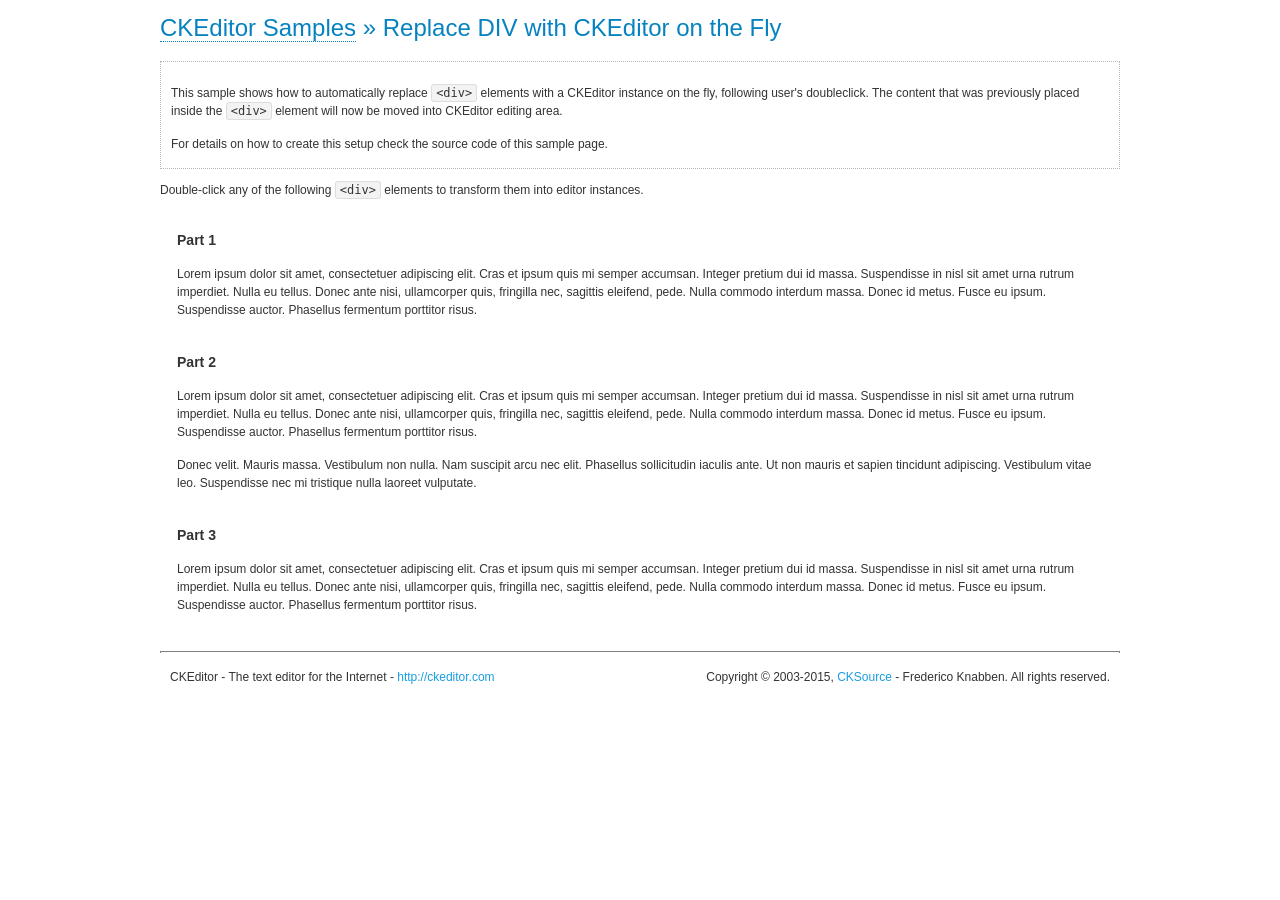
<file: jthom00168/includes/ckeditor/samples/divreplace.html>
<!DOCTYPE html>
<!--
Copyright (c) 2003-2015, CKSource - Frederico Knabben. All rights reserved.
For licensing, see LICENSE.md or http://ckeditor.com/license
-->
<html>
<head>
	<meta charset="utf-8">
	<title>Replace DIV &mdash; CKEditor Sample</title>
	<script src="../ckeditor.js"></script>
	<link href="sample.css" rel="stylesheet">
	<style>

		div.editable
		{
			border: solid 2px transparent;
			padding-left: 15px;
			padding-right: 15px;
		}

		div.editable:hover
		{
			border-color: black;
		}

	</style>
	<script>

		// Uncomment the following code to test the "Timeout Loading Method".
		// CKEDITOR.loadFullCoreTimeout = 5;

		window.onload = function() {
			// Listen to the double click event.
			if ( window.addEventListener )
				document.body.addEventListener( 'dblclick', onDoubleClick, false );
			else if ( window.attachEvent )
				document.body.attachEvent( 'ondblclick', onDoubleClick );

		};

		function onDoubleClick( ev ) {
			// Get the element which fired the event. This is not necessarily the
			// element to which the event has been attached.
			var element = ev.target || ev.srcElement;

			// Find out the div that holds this element.
			var name;

			do {
				element = element.parentNode;
			}
			while ( element && ( name = element.nodeName.toLowerCase() ) &&
				( name != 'div' || element.className.indexOf( 'editable' ) == -1 ) && name != 'body' );

			if ( name == 'div' && element.className.indexOf( 'editable' ) != -1 )
				replaceDiv( element );
		}

		var editor;

		function replaceDiv( div ) {
			if ( editor )
				editor.destroy();

			editor = CKEDITOR.replace( div );
		}

	</script>
</head>
<body>
	<h1 class="samples">
		<a href="index.html">CKEditor Samples</a> &raquo; Replace DIV with CKEditor on the Fly
	</h1>
	<div class="description">
		<p>
			This sample shows how to automatically replace <code>&lt;div&gt;</code> elements
			with a CKEditor instance on the fly, following user's doubleclick. The content
			that was previously placed inside the <code>&lt;div&gt;</code> element will now
			be moved into CKEditor editing area.
		</p>
		<p>
			For details on how to create this setup check the source code of this sample page.
		</p>
	</div>
	<p>
		Double-click any of the following <code>&lt;div&gt;</code> elements to transform them into
		editor instances.
	</p>
	<div class="editable">
		<h3>
			Part 1
		</h3>
		<p>
			Lorem ipsum dolor sit amet, consectetuer adipiscing elit. Cras et ipsum quis mi
			semper accumsan. Integer pretium dui id massa. Suspendisse in nisl sit amet urna
			rutrum imperdiet. Nulla eu tellus. Donec ante nisi, ullamcorper quis, fringilla
			nec, sagittis eleifend, pede. Nulla commodo interdum massa. Donec id metus. Fusce
			eu ipsum. Suspendisse auctor. Phasellus fermentum porttitor risus.
		</p>
	</div>
	<div class="editable">
		<h3>
			Part 2
		</h3>
		<p>
			Lorem ipsum dolor sit amet, consectetuer adipiscing elit. Cras et ipsum quis mi
			semper accumsan. Integer pretium dui id massa. Suspendisse in nisl sit amet urna
			rutrum imperdiet. Nulla eu tellus. Donec ante nisi, ullamcorper quis, fringilla
			nec, sagittis eleifend, pede. Nulla commodo interdum massa. Donec id metus. Fusce
			eu ipsum. Suspendisse auctor. Phasellus fermentum porttitor risus.
		</p>
		<p>
			Donec velit. Mauris massa. Vestibulum non nulla. Nam suscipit arcu nec elit. Phasellus
			sollicitudin iaculis ante. Ut non mauris et sapien tincidunt adipiscing. Vestibulum
			vitae leo. Suspendisse nec mi tristique nulla laoreet vulputate.
		</p>
	</div>
	<div class="editable">
		<h3>
			Part 3
		</h3>
		<p>
			Lorem ipsum dolor sit amet, consectetuer adipiscing elit. Cras et ipsum quis mi
			semper accumsan. Integer pretium dui id massa. Suspendisse in nisl sit amet urna
			rutrum imperdiet. Nulla eu tellus. Donec ante nisi, ullamcorper quis, fringilla
			nec, sagittis eleifend, pede. Nulla commodo interdum massa. Donec id metus. Fusce
			eu ipsum. Suspendisse auctor. Phasellus fermentum porttitor risus.
		</p>
	</div>
	<div id="footer">
		<hr>
		<p>
			CKEditor - The text editor for the Internet - <a class="samples" href="http://ckeditor.com/">http://ckeditor.com</a>
		</p>
		<p id="copy">
			Copyright &copy; 2003-2015, <a class="samples" href="http://cksource.com/">CKSource</a> - Frederico
			Knabben. All rights reserved.
		</p>
	</div>
</body>
</html>
</file>
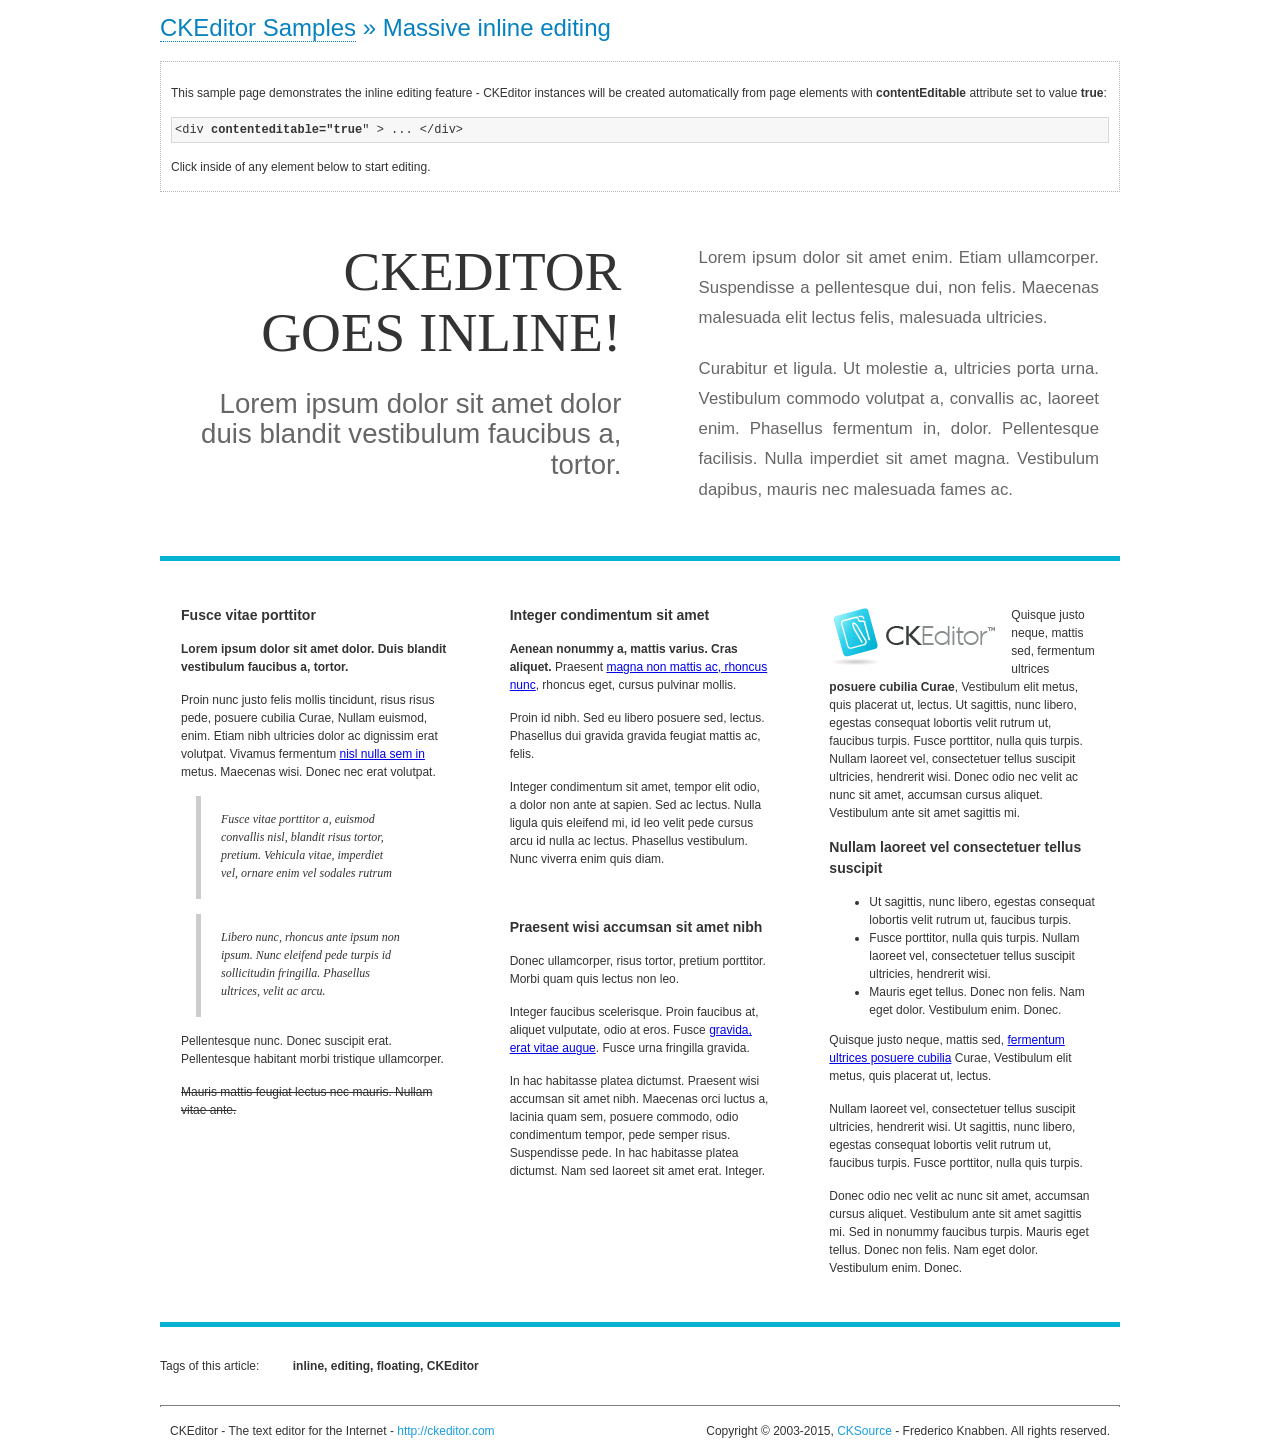
<file: jthom00168/includes/ckeditor/samples/inlineall.html>
<!DOCTYPE html>
<!--
Copyright (c) 2003-2015, CKSource - Frederico Knabben. All rights reserved.
For licensing, see LICENSE.md or http://ckeditor.com/license
-->
<html>
<head>
	<meta charset="utf-8">
	<title>Massive inline editing &mdash; CKEditor Sample</title>
	<script src="../ckeditor.js"></script>
	<script>

		// This code is generally not necessary, but it is here to demonstrate
		// how to customize specific editor instances on the fly. This fits well
		// this demo because we have editable elements (like headers) that
		// require less features.

		// The "instanceCreated" event is fired for every editor instance created.
		CKEDITOR.on( 'instanceCreated', function( event ) {
			var editor = event.editor,
				element = editor.element;

			// Customize editors for headers and tag list.
			// These editors don't need features like smileys, templates, iframes etc.
			if ( element.is( 'h1', 'h2', 'h3' ) || element.getAttribute( 'id' ) == 'taglist' ) {
				// Customize the editor configurations on "configLoaded" event,
				// which is fired after the configuration file loading and
				// execution. This makes it possible to change the
				// configurations before the editor initialization takes place.
				editor.on( 'configLoaded', function() {

					// Remove unnecessary plugins to make the editor simpler.
					editor.config.removePlugins = 'colorbutton,find,flash,font,' +
						'forms,iframe,image,newpage,removeformat,' +
						'smiley,specialchar,stylescombo,templates';

					// Rearrange the layout of the toolbar.
					editor.config.toolbarGroups = [
						{ name: 'editing',		groups: [ 'basicstyles', 'links' ] },
						{ name: 'undo' },
						{ name: 'clipboard',	groups: [ 'selection', 'clipboard' ] },
						{ name: 'about' }
					];
				});
			}
		});

	</script>
	<link href="sample.css" rel="stylesheet">
	<style>

		/* The following styles are just to make the page look nice. */

		/* Workaround to show Arial Black in Firefox. */
		@font-face
		{
			font-family: 'arial-black';
			src: local('Arial Black');
		}

		*[contenteditable="true"]
		{
			padding: 10px;
		}

		#container
		{
			width: 960px;
			margin: 30px auto 0;
		}

		#header
		{
			overflow: hidden;
			padding: 0 0 30px;
			border-bottom: 5px solid #05B2D2;
			position: relative;
		}

		#headerLeft,
		#headerRight
		{
			width: 49%;
			overflow: hidden;
		}

		#headerLeft
		{
			float: left;
			padding: 10px 1px 1px;
		}

		#headerLeft h2,
		#headerLeft h3
		{
			text-align: right;
			margin: 0;
			overflow: hidden;
			font-weight: normal;
		}

		#headerLeft h2
		{
			font-family: "Arial Black",arial-black;
			font-size: 4.6em;
			line-height: 1.1;
			text-transform: uppercase;
		}

		#headerLeft h3
		{
			font-size: 2.3em;
			line-height: 1.1;
			margin: .2em 0 0;
			color: #666;
		}

		#headerRight
		{
			float: right;
			padding: 1px;
		}

		#headerRight p
		{
			line-height: 1.8;
			text-align: justify;
			margin: 0;
		}

		#headerRight p + p
		{
			margin-top: 20px;
		}

		#headerRight > div
		{
			padding: 20px;
			margin: 0 0 0 30px;
			font-size: 1.4em;
			color: #666;
		}

		#columns
		{
			color: #333;
			overflow: hidden;
			padding: 20px 0;
		}

		#columns > div
		{
			float: left;
			width: 33.3%;
		}

		#columns #column1 > div
		{
			margin-left: 1px;
		}

		#columns #column3 > div
		{
			margin-right: 1px;
		}

		#columns > div > div
		{
			margin: 0px 10px;
			padding: 10px 20px;
		}

		#columns blockquote
		{
			margin-left: 15px;
		}

		#tagLine
		{
			border-top: 5px solid #05B2D2;
			padding-top: 20px;
		}

		#taglist {
			display: inline-block;
			margin-left: 20px;
			font-weight: bold;
			margin: 0 0 0 20px;
		}

	</style>
</head>
<body>
<div>
	<h1 class="samples"><a href="index.html">CKEditor Samples</a> &raquo; Massive inline editing</h1>
	<div class="description">
		<p>This sample page demonstrates the inline editing feature - CKEditor instances will be created automatically from page elements with <strong>contentEditable</strong> attribute set to value <strong>true</strong>:</p>
		<pre class="samples">&lt;div <strong>contenteditable="true</strong>" &gt; ... &lt;/div&gt;</pre>
		<p>Click inside of any element below to start editing.</p>
	</div>
</div>
<div id="container">
	<div id="header">
		<div id="headerLeft">
			<h2 id="sampleTitle" contenteditable="true">
				CKEditor<br> Goes Inline!
			</h2>
			<h3 contenteditable="true">
				Lorem ipsum dolor sit amet dolor duis blandit vestibulum faucibus a, tortor.
			</h3>
		</div>
		<div id="headerRight">
			<div contenteditable="true">
				<p>
					Lorem ipsum dolor sit amet enim. Etiam ullamcorper. Suspendisse a pellentesque dui, non felis. Maecenas malesuada elit lectus felis, malesuada ultricies.
				</p>
				<p>
					Curabitur et ligula. Ut molestie a, ultricies porta urna. Vestibulum commodo volutpat a, convallis ac, laoreet enim. Phasellus fermentum in, dolor. Pellentesque facilisis. Nulla imperdiet sit amet magna. Vestibulum dapibus, mauris nec malesuada fames ac.
				</p>
			</div>
		</div>
	</div>
	<div id="columns">
		<div id="column1">
			<div contenteditable="true">
				<h3>
					Fusce vitae porttitor
				</h3>
				<p>
					<strong>
						Lorem ipsum dolor sit amet dolor. Duis blandit vestibulum faucibus a, tortor.
					</strong>
				</p>
				<p>
					Proin nunc justo felis mollis tincidunt, risus risus pede, posuere cubilia Curae, Nullam euismod, enim. Etiam nibh ultricies dolor ac dignissim erat volutpat. Vivamus fermentum <a href="http://ckeditor.com/">nisl nulla sem in</a> metus. Maecenas wisi. Donec nec erat volutpat.
				</p>
				<blockquote>
					<p>
						Fusce vitae porttitor a, euismod convallis nisl, blandit risus tortor, pretium.
						Vehicula vitae, imperdiet vel, ornare enim vel sodales rutrum
					</p>
				</blockquote>
				<blockquote>
					<p>
						Libero nunc, rhoncus ante ipsum non ipsum. Nunc eleifend pede turpis id sollicitudin fringilla. Phasellus ultrices, velit ac arcu.
					</p>
				</blockquote>
				<p>Pellentesque nunc. Donec suscipit erat. Pellentesque habitant morbi tristique ullamcorper.</p>
				<p><s>Mauris mattis feugiat lectus nec mauris. Nullam vitae ante.</s></p>
			</div>
		</div>
		<div id="column2">
			<div contenteditable="true">
				<h3>
					Integer condimentum sit amet
				</h3>
				<p>
					<strong>Aenean nonummy a, mattis varius. Cras aliquet.</strong>
					Praesent <a href="http://ckeditor.com/">magna non mattis ac, rhoncus nunc</a>, rhoncus eget, cursus pulvinar mollis.</p>
				<p>Proin id nibh. Sed eu libero posuere sed, lectus. Phasellus dui gravida gravida feugiat mattis ac, felis.</p>
				<p>Integer condimentum sit amet, tempor elit odio, a dolor non ante at sapien. Sed ac lectus. Nulla ligula quis eleifend mi, id leo velit pede cursus arcu id nulla ac lectus. Phasellus vestibulum. Nunc viverra enim quis diam.</p>
			</div>
			<div contenteditable="true">
				<h3>
					Praesent wisi accumsan sit amet nibh
				</h3>
				<p>Donec ullamcorper, risus tortor, pretium porttitor. Morbi quam quis lectus non leo.</p>
				<p style="margin-left: 40px; ">Integer faucibus scelerisque. Proin faucibus at, aliquet vulputate, odio at eros. Fusce <a href="http://ckeditor.com/">gravida, erat vitae augue</a>. Fusce urna fringilla gravida.</p>
				<p>In hac habitasse platea dictumst. Praesent wisi accumsan sit amet nibh. Maecenas orci luctus a, lacinia quam sem, posuere commodo, odio condimentum tempor, pede semper risus. Suspendisse pede. In hac habitasse platea dictumst. Nam sed laoreet sit amet erat. Integer.</p>
			</div>
		</div>
		<div id="column3">
			<div contenteditable="true">
				<p>
					<img src="assets/inlineall/logo.png" alt="CKEditor logo" style="float:left">
				</p>
				<p>Quisque justo neque, mattis sed, fermentum ultrices <strong>posuere cubilia Curae</strong>, Vestibulum elit metus, quis placerat ut, lectus. Ut sagittis, nunc libero, egestas consequat lobortis velit rutrum ut, faucibus turpis. Fusce porttitor, nulla quis turpis. Nullam laoreet vel, consectetuer tellus suscipit ultricies, hendrerit wisi. Donec odio nec velit ac nunc sit amet, accumsan cursus aliquet. Vestibulum ante sit amet sagittis mi.</p>
				<h3>
					Nullam laoreet vel consectetuer tellus suscipit
				</h3>
				<ul>
					<li>Ut sagittis, nunc libero, egestas consequat lobortis velit rutrum ut, faucibus turpis.</li>
					<li>Fusce porttitor, nulla quis turpis. Nullam laoreet vel, consectetuer tellus suscipit ultricies, hendrerit wisi.</li>
					<li>Mauris eget tellus. Donec non felis. Nam eget dolor. Vestibulum enim. Donec.</li>
				</ul>
				<p>Quisque justo neque, mattis sed, <a href="http://ckeditor.com/">fermentum ultrices posuere cubilia</a> Curae, Vestibulum elit metus, quis placerat ut, lectus.</p>
				<p>Nullam laoreet vel, consectetuer tellus suscipit ultricies, hendrerit wisi. Ut sagittis, nunc libero, egestas consequat lobortis velit rutrum ut, faucibus turpis. Fusce porttitor, nulla quis turpis.</p>
				<p>Donec odio nec velit ac nunc sit amet, accumsan cursus aliquet. Vestibulum ante sit amet sagittis mi. Sed in nonummy faucibus turpis. Mauris eget tellus. Donec non felis. Nam eget dolor. Vestibulum enim. Donec.</p>
			</div>
		</div>
	</div>
	<div id="tagLine">
		Tags of this article:
		<p id="taglist" contenteditable="true">
			inline, editing, floating, CKEditor
		</p>
	</div>
</div>
<div id="footer">
	<hr>
	<p>
		CKEditor - The text editor for the Internet - <a class="samples" href="http://ckeditor.com/">
			http://ckeditor.com</a>
	</p>
	<p id="copy">
		Copyright &copy; 2003-2015, <a class="samples" href="http://cksource.com/">CKSource</a>
		- Frederico Knabben. All rights reserved.
	</p>
</div>
</body>
</html>
</file>
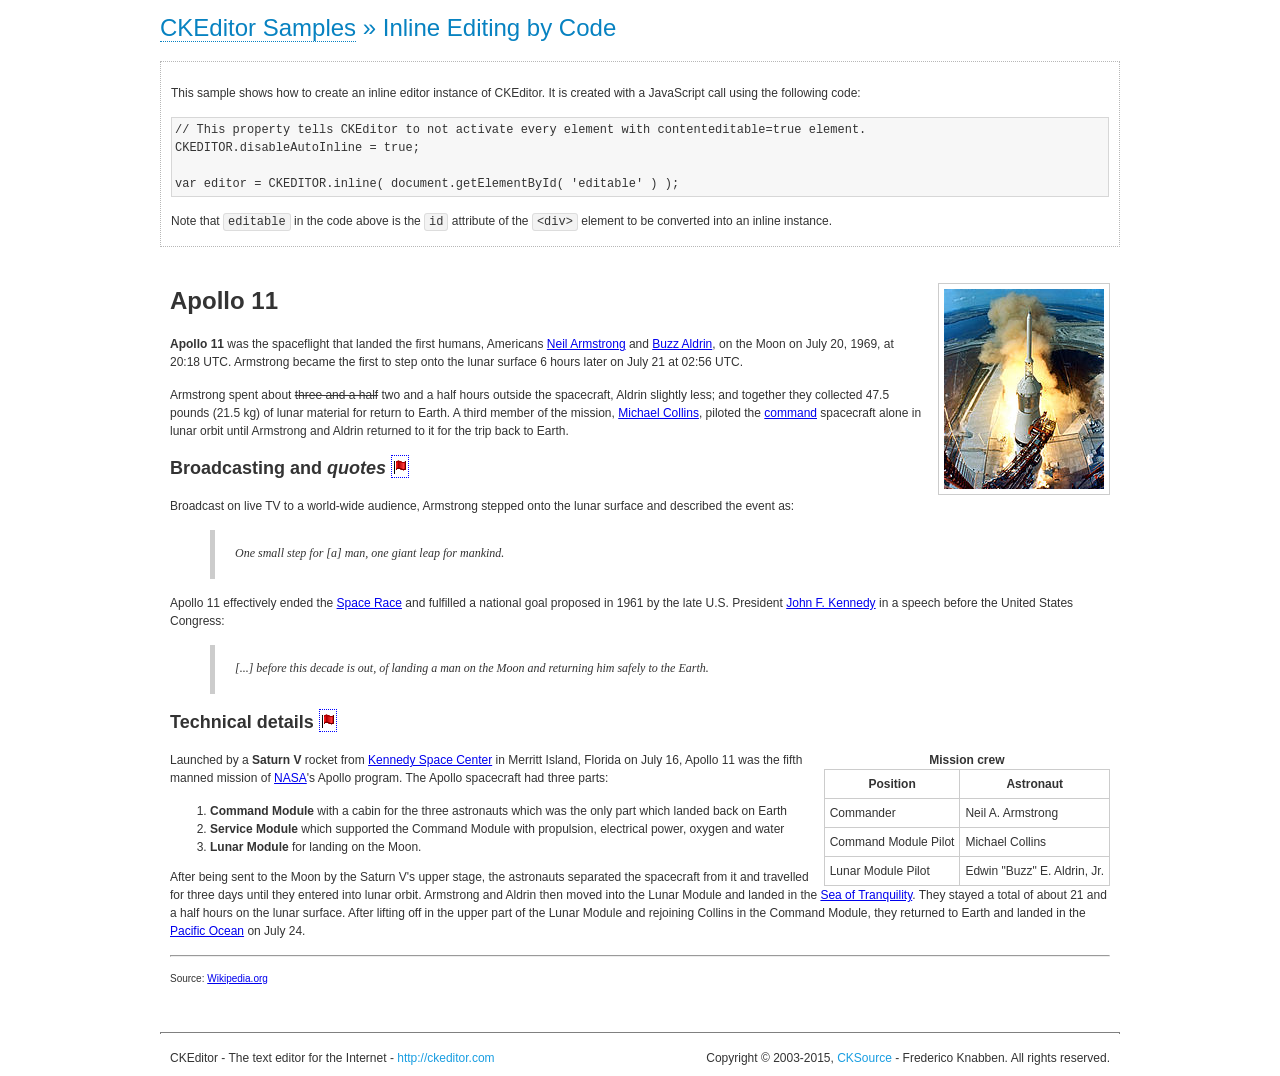
<file: jthom00168/includes/ckeditor/samples/inlinebycode.html>
<!DOCTYPE html>
<!--
Copyright (c) 2003-2015, CKSource - Frederico Knabben. All rights reserved.
For licensing, see LICENSE.md or http://ckeditor.com/license
-->
<html>
<head>
	<meta charset="utf-8">
	<title>Inline Editing by Code &mdash; CKEditor Sample</title>
	<script src="../ckeditor.js"></script>
	<link href="sample.css" rel="stylesheet">
	<style>

		#editable
		{
			padding: 10px;
			float: left;
		}

	</style>
</head>
<body>
	<h1 class="samples">
		<a href="index.html">CKEditor Samples</a> &raquo; Inline Editing by Code
	</h1>
	<div class="description">
		<p>
			This sample shows how to create an inline editor instance of CKEditor. It is created
			with a JavaScript call using the following code:
		</p>
<pre class="samples">
// This property tells CKEditor to not activate every element with contenteditable=true element.
CKEDITOR.disableAutoInline = true;

var editor = CKEDITOR.inline( document.getElementById( 'editable' ) );
</pre>
		<p>
			Note that <code>editable</code> in the code above is the <code>id</code>
			attribute of the <code>&lt;div&gt;</code> element to be converted into an inline instance.
		</p>
	</div>
	<div id="editable" contenteditable="true">
		<h1><img alt="Saturn V carrying Apollo 11" class="right" src="assets/sample.jpg" /> Apollo 11</h1>

		<p><b>Apollo 11</b> was the spaceflight that landed the first humans, Americans <a href="http://en.wikipedia.org/wiki/Neil_Armstrong" title="Neil Armstrong">Neil Armstrong</a> and <a href="http://en.wikipedia.org/wiki/Buzz_Aldrin" title="Buzz Aldrin">Buzz Aldrin</a>, on the Moon on July 20, 1969, at 20:18 UTC. Armstrong became the first to step onto the lunar surface 6 hours later on July 21 at 02:56 UTC.</p>

		<p>Armstrong spent about <s>three and a half</s> two and a half hours outside the spacecraft, Aldrin slightly less; and together they collected 47.5 pounds (21.5&nbsp;kg) of lunar material for return to Earth. A third member of the mission, <a href="http://en.wikipedia.org/wiki/Michael_Collins_(astronaut)" title="Michael Collins (astronaut)">Michael Collins</a>, piloted the <a href="http://en.wikipedia.org/wiki/Apollo_Command/Service_Module" title="Apollo Command/Service Module">command</a> spacecraft alone in lunar orbit until Armstrong and Aldrin returned to it for the trip back to Earth.</p>

		<h2>Broadcasting and <em>quotes</em> <a id="quotes" name="quotes"></a></h2>

		<p>Broadcast on live TV to a world-wide audience, Armstrong stepped onto the lunar surface and described the event as:</p>

		<blockquote>
			<p>One small step for [a] man, one giant leap for mankind.</p>
		</blockquote>

		<p>Apollo 11 effectively ended the <a href="http://en.wikipedia.org/wiki/Space_Race" title="Space Race">Space Race</a> and fulfilled a national goal proposed in 1961 by the late U.S. President <a href="http://en.wikipedia.org/wiki/John_F._Kennedy" title="John F. Kennedy">John F. Kennedy</a> in a speech before the United States Congress:</p>

		<blockquote>
			<p>[...] before this decade is out, of landing a man on the Moon and returning him safely to the Earth.</p>
		</blockquote>

		<h2>Technical details <a id="tech-details" name="tech-details"></a></h2>

		<table align="right" border="1" bordercolor="#ccc" cellpadding="5" cellspacing="0" style="border-collapse:collapse;margin:10px 0 10px 15px;">
			<caption><strong>Mission crew</strong></caption>
			<thead>
			<tr>
				<th scope="col">Position</th>
				<th scope="col">Astronaut</th>
			</tr>
			</thead>
			<tbody>
			<tr>
				<td>Commander</td>
				<td>Neil A. Armstrong</td>
			</tr>
			<tr>
				<td>Command Module Pilot</td>
				<td>Michael Collins</td>
			</tr>
			<tr>
				<td>Lunar Module Pilot</td>
				<td>Edwin &quot;Buzz&quot; E. Aldrin, Jr.</td>
			</tr>
			</tbody>
		</table>

		<p>Launched by a <strong>Saturn V</strong> rocket from <a href="http://en.wikipedia.org/wiki/Kennedy_Space_Center" title="Kennedy Space Center">Kennedy Space Center</a> in Merritt Island, Florida on July 16, Apollo 11 was the fifth manned mission of <a href="http://en.wikipedia.org/wiki/NASA" title="NASA">NASA</a>&#39;s Apollo program. The Apollo spacecraft had three parts:</p>

		<ol>
			<li><strong>Command Module</strong> with a cabin for the three astronauts which was the only part which landed back on Earth</li>
			<li><strong>Service Module</strong> which supported the Command Module with propulsion, electrical power, oxygen and water</li>
			<li><strong>Lunar Module</strong> for landing on the Moon.</li>
		</ol>

		<p>After being sent to the Moon by the Saturn V&#39;s upper stage, the astronauts separated the spacecraft from it and travelled for three days until they entered into lunar orbit. Armstrong and Aldrin then moved into the Lunar Module and landed in the <a href="http://en.wikipedia.org/wiki/Mare_Tranquillitatis" title="Mare Tranquillitatis">Sea of Tranquility</a>. They stayed a total of about 21 and a half hours on the lunar surface. After lifting off in the upper part of the Lunar Module and rejoining Collins in the Command Module, they returned to Earth and landed in the <a href="http://en.wikipedia.org/wiki/Pacific_Ocean" title="Pacific Ocean">Pacific Ocean</a> on July 24.</p>

		<hr />
		<p style="text-align: right;"><small>Source: <a href="http://en.wikipedia.org/wiki/Apollo_11">Wikipedia.org</a></small></p>
	</div>

	<script>
		// We need to turn off the automatic editor creation first.
		CKEDITOR.disableAutoInline = true;

		var editor = CKEDITOR.inline( 'editable' );
	</script>
	<div id="footer">
		<hr>
		<p contenteditable="true">
			CKEditor - The text editor for the Internet - <a class="samples" href="http://ckeditor.com/">
				http://ckeditor.com</a>
		</p>
		<p id="copy">
			Copyright &copy; 2003-2015, <a class="samples" href="http://cksource.com/">CKSource</a>
			- Frederico Knabben. All rights reserved.
		</p>
	</div>
</body>
</html>
</file>
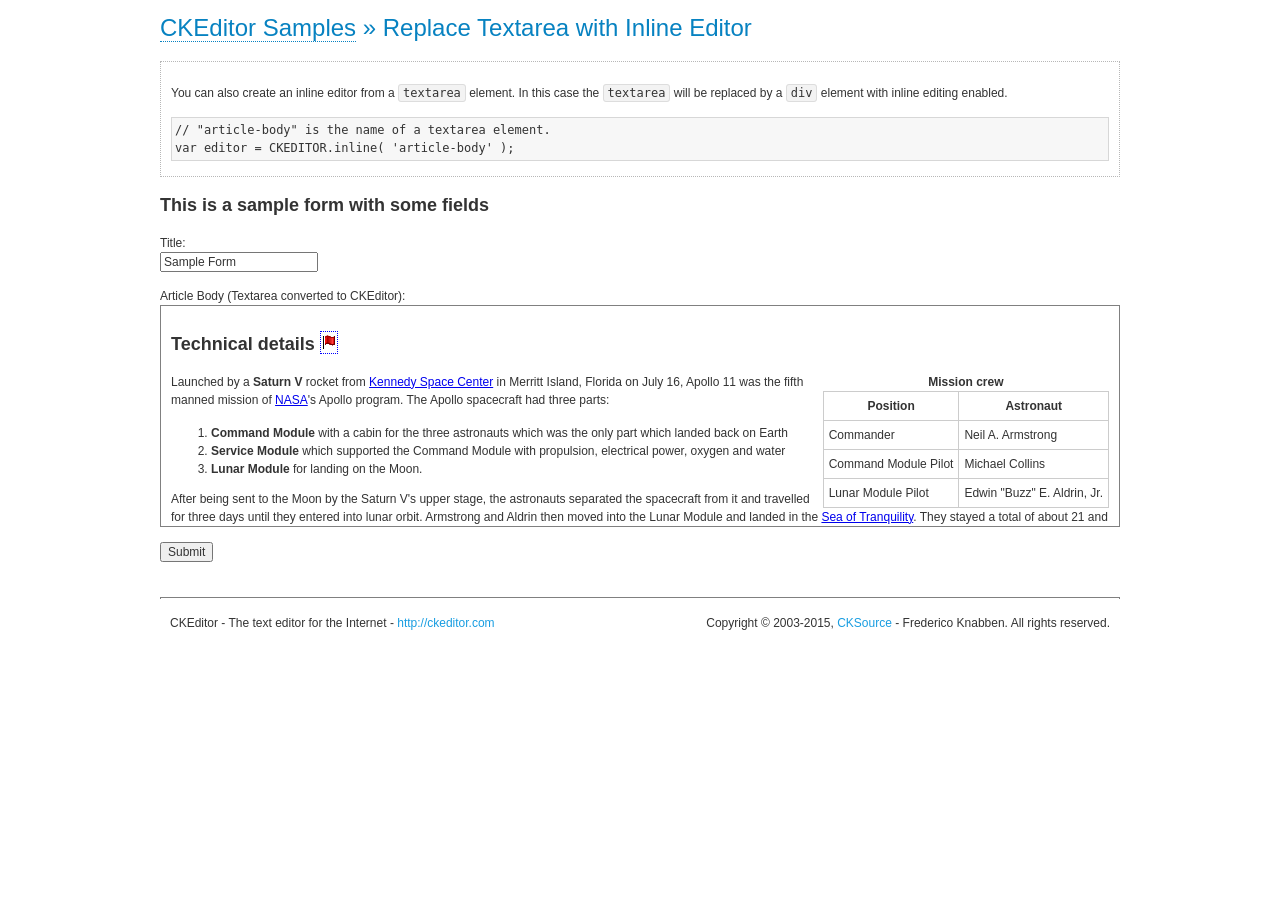
<file: jthom00168/includes/ckeditor/samples/inlinetextarea.html>
<!DOCTYPE html>
<!--
Copyright (c) 2003-2015, CKSource - Frederico Knabben. All rights reserved.
For licensing, see LICENSE.md or http://ckeditor.com/license
-->
<html>
<head>
	<meta charset="utf-8">
	<title>Replace Textarea with Inline Editor &mdash; CKEditor Sample</title>
	<script src="../ckeditor.js"></script>
	<link href="sample.css" rel="stylesheet">
	<style>

		/* Style the CKEditor element to look like a textfield */
		.cke_textarea_inline
		{
			padding: 10px;
			height: 200px;
			overflow: auto;

			border: 1px solid gray;
			-webkit-appearance: textfield;
		}

	</style>
</head>
<body>
	<h1 class="samples">
		<a href="index.html">CKEditor Samples</a> &raquo; Replace Textarea with Inline Editor
	</h1>
	<div class="description">
		<p>
			You can also create an inline editor from a <code>textarea</code>
			element. In this case the <code>textarea</code> will be replaced
			by a <code>div</code> element with inline editing enabled.
		</p>
<pre class="samples">
// "article-body" is the name of a textarea element.
var editor = CKEDITOR.inline( 'article-body' );
</pre>
	</div>
	<form action="sample_posteddata.php" method="post">
		<h2>This is a sample form with some fields</h2>
		<p>
			Title:<br>
			<input type="text" name="title" value="Sample Form"></p>
		<p>
			Article Body (Textarea converted to CKEditor):<br>
			<textarea name="article-body" style="height: 200px">
				&lt;h2&gt;Technical details &lt;a id="tech-details" name="tech-details"&gt;&lt;/a&gt;&lt;/h2&gt;

				&lt;table align="right" border="1" bordercolor="#ccc" cellpadding="5" cellspacing="0" style="border-collapse:collapse;margin:10px 0 10px 15px;"&gt;
					&lt;caption&gt;&lt;strong&gt;Mission crew&lt;/strong&gt;&lt;/caption&gt;
					&lt;thead&gt;
					&lt;tr&gt;
						&lt;th scope="col"&gt;Position&lt;/th&gt;
						&lt;th scope="col"&gt;Astronaut&lt;/th&gt;
					&lt;/tr&gt;
					&lt;/thead&gt;
					&lt;tbody&gt;
					&lt;tr&gt;
						&lt;td&gt;Commander&lt;/td&gt;
						&lt;td&gt;Neil A. Armstrong&lt;/td&gt;
					&lt;/tr&gt;
					&lt;tr&gt;
						&lt;td&gt;Command Module Pilot&lt;/td&gt;
						&lt;td&gt;Michael Collins&lt;/td&gt;
					&lt;/tr&gt;
					&lt;tr&gt;
						&lt;td&gt;Lunar Module Pilot&lt;/td&gt;
						&lt;td&gt;Edwin &quot;Buzz&quot; E. Aldrin, Jr.&lt;/td&gt;
					&lt;/tr&gt;
					&lt;/tbody&gt;
				&lt;/table&gt;

				&lt;p&gt;Launched by a &lt;strong&gt;Saturn V&lt;/strong&gt; rocket from &lt;a href="http://en.wikipedia.org/wiki/Kennedy_Space_Center" title="Kennedy Space Center"&gt;Kennedy Space Center&lt;/a&gt; in Merritt Island, Florida on July 16, Apollo 11 was the fifth manned mission of &lt;a href="http://en.wikipedia.org/wiki/NASA" title="NASA"&gt;NASA&lt;/a&gt;&#39;s Apollo program. The Apollo spacecraft had three parts:&lt;/p&gt;

				&lt;ol&gt;
					&lt;li&gt;&lt;strong&gt;Command Module&lt;/strong&gt; with a cabin for the three astronauts which was the only part which landed back on Earth&lt;/li&gt;
					&lt;li&gt;&lt;strong&gt;Service Module&lt;/strong&gt; which supported the Command Module with propulsion, electrical power, oxygen and water&lt;/li&gt;
					&lt;li&gt;&lt;strong&gt;Lunar Module&lt;/strong&gt; for landing on the Moon.&lt;/li&gt;
				&lt;/ol&gt;

				&lt;p&gt;After being sent to the Moon by the Saturn V&#39;s upper stage, the astronauts separated the spacecraft from it and travelled for three days until they entered into lunar orbit. Armstrong and Aldrin then moved into the Lunar Module and landed in the &lt;a href="http://en.wikipedia.org/wiki/Mare_Tranquillitatis" title="Mare Tranquillitatis"&gt;Sea of Tranquility&lt;/a&gt;. They stayed a total of about 21 and a half hours on the lunar surface. After lifting off in the upper part of the Lunar Module and rejoining Collins in the Command Module, they returned to Earth and landed in the &lt;a href="http://en.wikipedia.org/wiki/Pacific_Ocean" title="Pacific Ocean"&gt;Pacific Ocean&lt;/a&gt; on July 24.&lt;/p&gt;

				&lt;hr /&gt;
				&lt;p style="text-align: right;"&gt;&lt;small&gt;Source: &lt;a href="http://en.wikipedia.org/wiki/Apollo_11"&gt;Wikipedia.org&lt;/a&gt;&lt;/small&gt;&lt;/p&gt;
			</textarea>
		</p>
		<p>
			<input type="submit" value="Submit">
		</p>
	</form>

	<script>
		CKEDITOR.inline( 'article-body' );
	</script>
	<div id="footer">
		<hr>
		<p>
			CKEditor - The text editor for the Internet - <a class="samples" href="http://ckeditor.com/">
				http://ckeditor.com</a>
		</p>
		<p id="copy">
			Copyright &copy; 2003-2015, <a class="samples" href="http://cksource.com/">CKSource</a>
			- Frederico Knabben. All rights reserved.
		</p>
	</div>
</body>
</html>
</file>
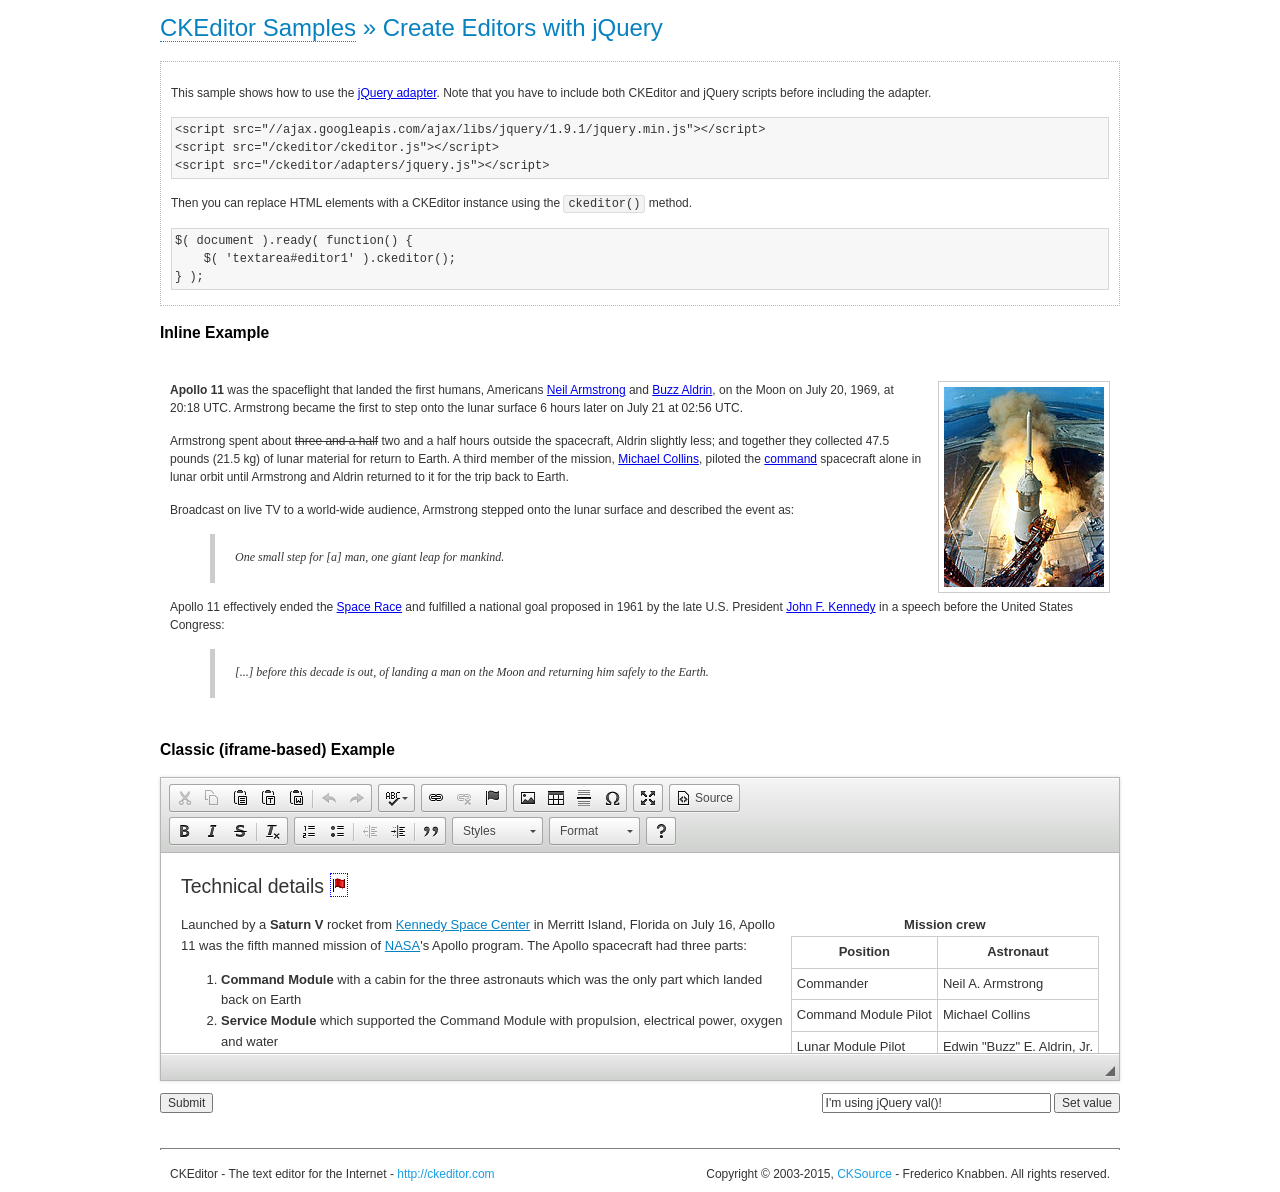
<file: jthom00168/includes/ckeditor/samples/jquery.html>
<!DOCTYPE html>
<!--
Copyright (c) 2003-2015, CKSource - Frederico Knabben. All rights reserved.
For licensing, see LICENSE.md or http://ckeditor.com/license
-->
<html>
<head>
	<meta charset="utf-8">
	<title>jQuery Adapter &mdash; CKEditor Sample</title>
	<script src="http://code.jquery.com/jquery-1.11.0.min.js"></script>
	<script src="../ckeditor.js"></script>
	<script src="../adapters/jquery.js"></script>
	<link href="sample.css" rel="stylesheet">
	<style>

		#editable
		{
			padding: 10px;
			float: left;
		}

	</style>
	<script>

		CKEDITOR.disableAutoInline = true;

		$( document ).ready( function() {
			$( '#editor1' ).ckeditor(); // Use CKEDITOR.replace() if element is <textarea>.
			$( '#editable' ).ckeditor(); // Use CKEDITOR.inline().
		} );

		function setValue() {
			$( '#editor1' ).val( $( 'input#val' ).val() );
		}

	</script>
</head>
<body>
	<h1 class="samples">
		<a href="index.html" id="a-test">CKEditor Samples</a> &raquo; Create Editors with jQuery
	</h1>
	<form action="sample_posteddata.php" method="post">
		<div class="description">
			<p>
				This sample shows how to use the <a href="http://docs.ckeditor.com/#!/guide/dev_jquery">jQuery adapter</a>.
				Note that you have to include both CKEditor and jQuery scripts before including the adapter.
			</p>

<pre class="samples">
&lt;script src="//ajax.googleapis.com/ajax/libs/jquery/1.9.1/jquery.min.js"&gt;&lt;/script&gt;
&lt;script src="/ckeditor/ckeditor.js"&gt;&lt;/script&gt;
&lt;script src="/ckeditor/adapters/jquery.js"&gt;&lt;/script&gt;
</pre>

			<p>Then you can replace HTML elements with a CKEditor instance using the <code>ckeditor()</code> method.</p>

<pre class="samples">
$( document ).ready( function() {
	$( 'textarea#editor1' ).ckeditor();
} );
</pre>
		</div>

		<h2 class="samples">Inline Example</h2>

		<div id="editable" contenteditable="true">
			<p><img alt="Saturn V carrying Apollo 11" class="right" src="assets/sample.jpg"/><b>Apollo 11</b> was the spaceflight that landed the first humans, Americans <a href="http://en.wikipedia.org/wiki/Neil_Armstrong" title="Neil Armstrong">Neil Armstrong</a> and <a href="http://en.wikipedia.org/wiki/Buzz_Aldrin" title="Buzz Aldrin">Buzz Aldrin</a>, on the Moon on July 20, 1969, at 20:18 UTC. Armstrong became the first to step onto the lunar surface 6 hours later on July 21 at 02:56 UTC.</p>
			<p>Armstrong spent about <s>three and a half</s> two and a half hours outside the spacecraft, Aldrin slightly less; and together they collected 47.5 pounds (21.5&nbsp;kg) of lunar material for return to Earth. A third member of the mission, <a href="http://en.wikipedia.org/wiki/Michael_Collins_(astronaut)" title="Michael Collins (astronaut)">Michael Collins</a>, piloted the <a href="http://en.wikipedia.org/wiki/Apollo_Command/Service_Module" title="Apollo Command/Service Module">command</a> spacecraft alone in lunar orbit until Armstrong and Aldrin returned to it for the trip back to Earth.
			<p>Broadcast on live TV to a world-wide audience, Armstrong stepped onto the lunar surface and described the event as:</p>
			<blockquote><p>One small step for [a] man, one giant leap for mankind.</p></blockquote> <p>Apollo 11 effectively ended the <a href="http://en.wikipedia.org/wiki/Space_Race" title="Space Race">Space Race</a> and fulfilled a national goal proposed in 1961 by the late U.S. President <a href="http://en.wikipedia.org/wiki/John_F._Kennedy" title="John F. Kennedy">John F. Kennedy</a> in a speech before the United States Congress:</p> <blockquote><p>[...] before this decade is out, of landing a man on the Moon and returning him safely to the Earth.</p></blockquote>
		</div>

		<br style="clear: both">

		<h2 class="samples">Classic (iframe-based) Example</h2>

		<textarea cols="80" id="editor1" name="editor1" rows="10">
			&lt;h2&gt;Technical details &lt;a id=&quot;tech-details&quot; name=&quot;tech-details&quot;&gt;&lt;/a&gt;&lt;/h2&gt; &lt;table align=&quot;right&quot; border=&quot;1&quot; bordercolor=&quot;#ccc&quot; cellpadding=&quot;5&quot; cellspacing=&quot;0&quot; style=&quot;border-collapse:collapse;margin:10px 0 10px 15px;&quot;&gt; &lt;caption&gt;&lt;strong&gt;Mission crew&lt;/strong&gt;&lt;/caption&gt; &lt;thead&gt; &lt;tr&gt; &lt;th scope=&quot;col&quot;&gt;Position&lt;/th&gt; &lt;th scope=&quot;col&quot;&gt;Astronaut&lt;/th&gt; &lt;/tr&gt; &lt;/thead&gt; &lt;tbody&gt; &lt;tr&gt; &lt;td&gt;Commander&lt;/td&gt; &lt;td&gt;Neil A. Armstrong&lt;/td&gt; &lt;/tr&gt; &lt;tr&gt; &lt;td&gt;Command Module Pilot&lt;/td&gt; &lt;td&gt;Michael Collins&lt;/td&gt; &lt;/tr&gt; &lt;tr&gt; &lt;td&gt;Lunar Module Pilot&lt;/td&gt; &lt;td&gt;Edwin &amp;quot;Buzz&amp;quot; E. Aldrin, Jr.&lt;/td&gt; &lt;/tr&gt; &lt;/tbody&gt; &lt;/table&gt; &lt;p&gt;Launched by a &lt;strong&gt;Saturn V&lt;/strong&gt; rocket from &lt;a href=&quot;http://en.wikipedia.org/wiki/Kennedy_Space_Center&quot; title=&quot;Kennedy Space Center&quot;&gt;Kennedy Space Center&lt;/a&gt; in Merritt Island, Florida on July 16, Apollo 11 was the fifth manned mission of &lt;a href=&quot;http://en.wikipedia.org/wiki/NASA&quot; title=&quot;NASA&quot;&gt;NASA&lt;/a&gt;&amp;#39;s Apollo program. The Apollo spacecraft had three parts:&lt;/p&gt; &lt;ol&gt; &lt;li&gt;&lt;strong&gt;Command Module&lt;/strong&gt; with a cabin for the three astronauts which was the only part which landed back on Earth&lt;/li&gt; &lt;li&gt;&lt;strong&gt;Service Module&lt;/strong&gt; which supported the Command Module with propulsion, electrical power, oxygen and water&lt;/li&gt; &lt;li&gt;&lt;strong&gt;Lunar Module&lt;/strong&gt; for landing on the Moon.&lt;/li&gt; &lt;/ol&gt; &lt;p&gt;After being sent to the Moon by the Saturn V&amp;#39;s upper stage, the astronauts separated the spacecraft from it and travelled for three days until they entered into lunar orbit. Armstrong and Aldrin then moved into the Lunar Module and landed in the &lt;a href=&quot;http://en.wikipedia.org/wiki/Mare_Tranquillitatis&quot; title=&quot;Mare Tranquillitatis&quot;&gt;Sea of Tranquility&lt;/a&gt;. They stayed a total of about 21 and a half hours on the lunar surface. After lifting off in the upper part of the Lunar Module and rejoining Collins in the Command Module, they returned to Earth and landed in the &lt;a href=&quot;http://en.wikipedia.org/wiki/Pacific_Ocean&quot; title=&quot;Pacific Ocean&quot;&gt;Pacific Ocean&lt;/a&gt; on July 24.&lt;/p&gt; &lt;hr/&gt; &lt;p style=&quot;text-align: right;&quot;&gt;&lt;small&gt;Source: &lt;a href=&quot;http://en.wikipedia.org/wiki/Apollo_11&quot;&gt;Wikipedia.org&lt;/a&gt;&lt;/small&gt;&lt;/p&gt;
		</textarea>

		<p style="overflow: hidden">
			<input style="float: left" type="submit" value="Submit">
			<span style="float: right">
				<input type="text" id="val" value="I'm using jQuery val()!" size="30">
				<input onclick="setValue();" type="button" value="Set value">
			</span>
		</p>
	</form>
	<div id="footer">
		<hr>
		<p>
			CKEditor - The text editor for the Internet - <a class="samples" href="http://ckeditor.com/">http://ckeditor.com</a>
		</p>
		<p id="copy">
			Copyright &copy; 2003-2015, <a class="samples" href="http://cksource.com/">CKSource</a> - Frederico
			Knabben. All rights reserved.
		</p>
	</div>
</body>
</html>
</file>
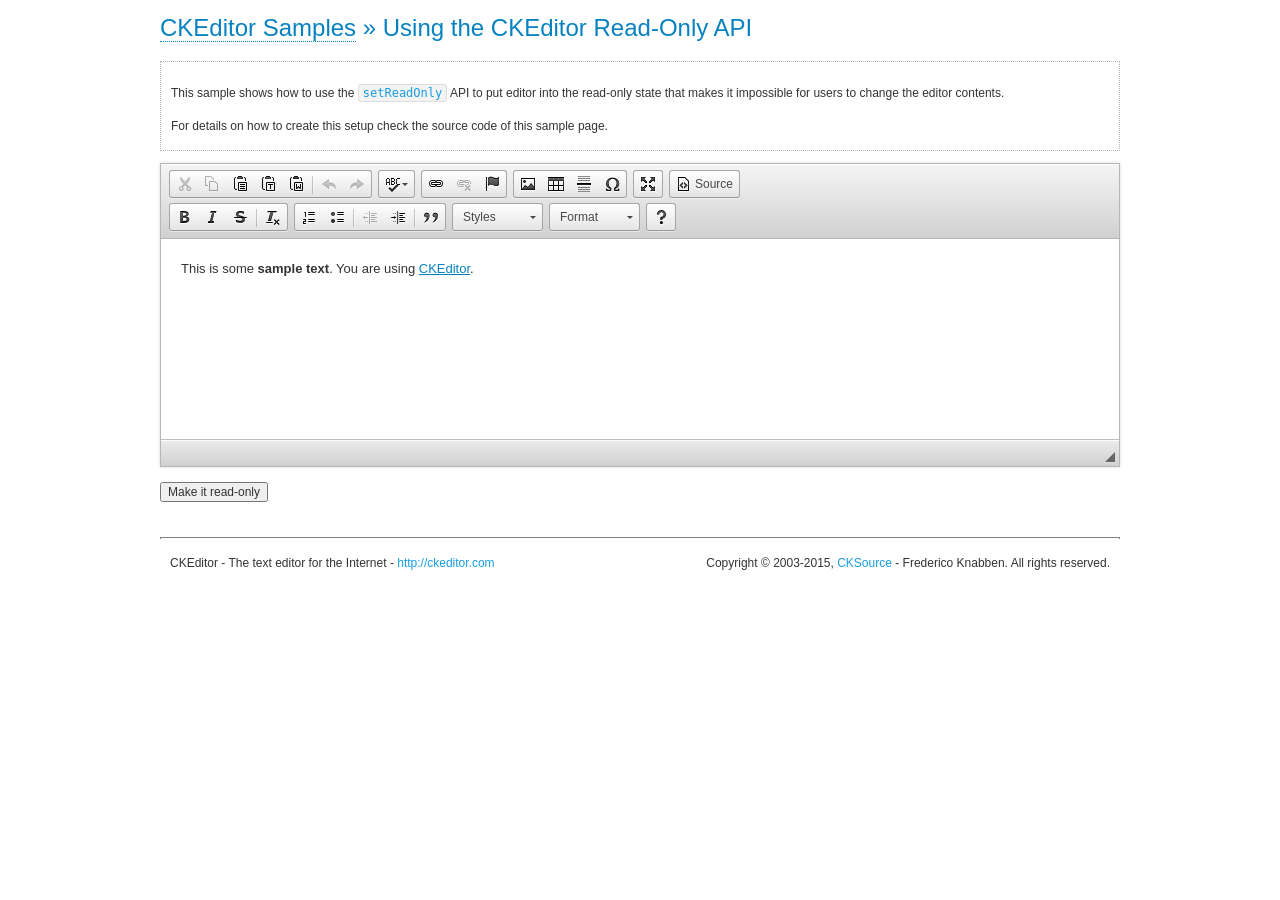
<file: jthom00168/includes/ckeditor/samples/readonly.html>
<!DOCTYPE html>
<!--
Copyright (c) 2003-2015, CKSource - Frederico Knabben. All rights reserved.
For licensing, see LICENSE.md or http://ckeditor.com/license
-->
<html>
<head>
	<meta charset="utf-8">
	<title>Using the CKEditor Read-Only API &mdash; CKEditor Sample</title>
	<script src="../ckeditor.js"></script>
	<link rel="stylesheet" href="sample.css">
	<script>

		var editor;

		// The instanceReady event is fired, when an instance of CKEditor has finished
		// its initialization.
		CKEDITOR.on( 'instanceReady', function( ev ) {
			editor = ev.editor;

			// Show this "on" button.
			document.getElementById( 'readOnlyOn' ).style.display = '';

			// Event fired when the readOnly property changes.
			editor.on( 'readOnly', function() {
				document.getElementById( 'readOnlyOn' ).style.display = this.readOnly ? 'none' : '';
				document.getElementById( 'readOnlyOff' ).style.display = this.readOnly ? '' : 'none';
			});
		});

		function toggleReadOnly( isReadOnly ) {
			// Change the read-only state of the editor.
			// http://docs.ckeditor.com/#!/api/CKEDITOR.editor-method-setReadOnly
			editor.setReadOnly( isReadOnly );
		}

	</script>
</head>
<body>
	<h1 class="samples">
		<a href="index.html">CKEditor Samples</a> &raquo; Using the CKEditor Read-Only API
	</h1>
	<div class="description">
		<p>
			This sample shows how to use the
			<code><a class="samples" href="http://docs.ckeditor.com/#!/api/CKEDITOR.editor-method-setReadOnly">setReadOnly</a></code>
			API to put editor into the read-only state that makes it impossible for users to change the editor contents.
		</p>
		<p>
			For details on how to create this setup check the source code of this sample page.
		</p>
	</div>
	<form action="sample_posteddata.php" method="post">
		<p>
			<textarea class="ckeditor" id="editor1" name="editor1" cols="100" rows="10">&lt;p&gt;This is some &lt;strong&gt;sample text&lt;/strong&gt;. You are using &lt;a href="http://ckeditor.com/"&gt;CKEditor&lt;/a&gt;.&lt;/p&gt;</textarea>
		</p>
		<p>
			<input id="readOnlyOn" onclick="toggleReadOnly();" type="button" value="Make it read-only" style="display:none">
			<input id="readOnlyOff" onclick="toggleReadOnly( false );" type="button" value="Make it editable again" style="display:none">
		</p>
	</form>
	<div id="footer">
		<hr>
		<p>
			CKEditor - The text editor for the Internet - <a class="samples" href="http://ckeditor.com/">http://ckeditor.com</a>
		</p>
		<p id="copy">
			Copyright &copy; 2003-2015, <a class="samples" href="http://cksource.com/">CKSource</a> - Frederico
			Knabben. All rights reserved.
		</p>
	</div>
</body>
</html>
</file>
<file: jthom00168/includes/css/class.css>
/* CSS Document */
.uml150 {width:150px}
</file>
<file: jthom00168/includes/css/mycss.css>
/* CSS Document */
/*#wrapper{border:thin solid black}
#topHeader{font-size:24px; text-align:center}
#footer{text-align:center; padding:5px; border-top:thin solid black}*/

/*
    color: #FF4F58FF;
    background-color: #A89C94FF;
 */

body{
    background-color: #A89C94FF;
}

#topHeader{
    font-size:24px;
    text-align:center;
    color: #F0F6F7FF;
    background-color: #669DB3FF;
}

#footer{
    text-align:center;
    padding:5px;
    border-top:thin solid black;
    color: #F0F6F7FF;
    background-color: #669DB3FF;
}

#wrapper{
    border:thin solid black;
    background-color:#F0F6F7FF;
}

.flex-column li a{
    color: #669DB3FF;
}

.flex-column li a:hover{
    background-color: #A89C94FF;
}

/* Next Item Style */
.carousel-caption a{
    color: black;
}

.carousel-caption {
    position: relative;
    left: 0;
    top: 3%;
}
.carousel-indicator {
    position: relative;
   top:0;
    color: teal;
}

.carousel-indicators .active{
    background-color: orange;
}
.carousel-indicators li {
    background-color: burlywood;
}

.item h3{
    color: teal;
    font-size: 265%;
}

.container-fluid {
    padding-right: 0px;


}

.navbar-collapse{
    padding-right: 0px;
    padding-left: 0px;
}
</file>
<file: jthom00168/includes/ckeditor/samples/sample.css>
/*
Copyright (c) 2003-2015, CKSource - Frederico Knabben. All rights reserved.
For licensing, see LICENSE.md or http://ckeditor.com/license
*/

html, body, h1, h2, h3, h4, h5, h6, div, span, blockquote, p, address, form, fieldset, img, ul, ol, dl, dt, dd, li, hr, table, td, th, strong, em, sup, sub, dfn, ins, del, q, cite, var, samp, code, kbd, tt, pre
{
	line-height: 1.5;
}

body
{
	padding: 10px 30px;
}

input, textarea, select, option, optgroup, button, td, th
{
	font-size: 100%;
}

pre
{
	-moz-tab-size: 4;
	-o-tab-size: 4;
	-webkit-tab-size: 4;
	tab-size: 4;
}

pre, code, kbd, samp, tt
{
	font-family: monospace,monospace;
	font-size: 1em;
}

body {
	width: 960px;
	margin: 0 auto;
}

code
{
	background: #f3f3f3;
	border: 1px solid #ddd;
	padding: 1px 4px;

	-moz-border-radius: 3px;
	-webkit-border-radius: 3px;
	border-radius: 3px;
}

abbr
{
	border-bottom: 1px dotted #555;
	cursor: pointer;
}

.new, .beta
{
	text-transform: uppercase;
	font-size: 10px;
	font-weight: bold;
	padding: 1px 4px;
	margin: 0 0 0 5px;
	color: #fff;
	float: right;

	-moz-border-radius: 3px;
	-webkit-border-radius: 3px;
	border-radius: 3px;
}

.new
{
	background: #FF7E00;
	border: 1px solid #DA8028;
	text-shadow: 0 1px 0 #C97626;

	-moz-box-shadow: 0 2px 3px 0 #FFA54E inset;
	-webkit-box-shadow: 0 2px 3px 0 #FFA54E inset;
	box-shadow: 0 2px 3px 0 #FFA54E inset;
}

.beta
{
	background: #18C0DF;
	border: 1px solid #19AAD8;
	text-shadow: 0 1px 0 #048CAD;
	font-style: italic;

	-moz-box-shadow: 0 2px 3px 0 #50D4FD inset;
	-webkit-box-shadow: 0 2px 3px 0 #50D4FD inset;
	box-shadow: 0 2px 3px 0 #50D4FD inset;
}

h1.samples
{
	color: #0782C1;
	font-size: 200%;
	font-weight: normal;
	margin: 0;
	padding: 0;
}

h1.samples a
{
	color: #0782C1;
	text-decoration: none;
	border-bottom: 1px dotted #0782C1;
}

.samples a:hover
{
	border-bottom: 1px dotted #0782C1;
}

h2.samples
{
	color: #000000;
	font-size: 130%;
	margin: 15px 0 0 0;
	padding: 0;
}

p, blockquote, address, form, pre, dl, h1.samples, h2.samples
{
	margin-bottom: 15px;
}

ul.samples
{
	margin-bottom: 15px;
}

.clear
{
	clear: both;
}

fieldset
{
	margin: 0;
	padding: 10px;
}

body, input, textarea
{
	color: #333333;
	font-family: Arial, Helvetica, sans-serif;
}

body
{
	font-size: 75%;
}

a.samples
{
	color: #189DE1;
	text-decoration: none;
}

form
{
	margin: 0;
	padding: 0;
}

pre.samples
{
	background-color: #F7F7F7;
	border: 1px solid #D7D7D7;
	overflow: auto;
	padding: 0.25em;
	white-space: pre-wrap; /* CSS 2.1 */
	word-wrap: break-word; /* IE7 */
}

#footer
{
	clear: both;
	padding-top: 10px;
}

#footer hr
{
	margin: 10px 0 15px 0;
	height: 1px;
	border: solid 1px gray;
	border-bottom: none;
}

#footer p
{
	margin: 0 10px 10px 10px;
	float: left;
}

#footer #copy
{
	float: right;
}

#outputSample
{
	width: 100%;
	table-layout: fixed;
}

#outputSample thead th
{
	color: #dddddd;
	background-color: #999999;
	padding: 4px;
	white-space: nowrap;
}

#outputSample tbody th
{
	vertical-align: top;
	text-align: left;
}

#outputSample pre
{
	margin: 0;
	padding: 0;
}

.description
{
	border: 1px dotted #B7B7B7;
	margin-bottom: 10px;
	padding: 10px 10px 0;
	overflow: hidden;
}

label
{
	display: block;
	margin-bottom: 6px;
}

/**
 *	CKEditor editables are automatically set with the "cke_editable" class
 *	plus cke_editable_(inline|themed) depending on the editor type.
 */

/* Style a bit the inline editables. */
.cke_editable.cke_editable_inline
{
	cursor: pointer;
}

/* Once an editable element gets focused, the "cke_focus" class is
   added to it, so we can style it differently. */
.cke_editable.cke_editable_inline.cke_focus
{
	box-shadow: inset 0px 0px 20px 3px #ddd, inset 0 0 1px #000;
	outline: none;
	background: #eee;
	cursor: text;
}

/* Avoid pre-formatted overflows inline editable. */
.cke_editable_inline pre
{
	white-space: pre-wrap;
	word-wrap: break-word;
}

/**
 *	Samples index styles.
 */

.twoColumns,
.twoColumnsLeft,
.twoColumnsRight
{
	overflow: hidden;
}

.twoColumnsLeft,
.twoColumnsRight
{
	width: 45%;
}

.twoColumnsLeft
{
	float: left;
}

.twoColumnsRight
{
	float: right;
}

dl.samples
{
	padding: 0 0 0 40px;
}
dl.samples > dt
{
	display: list-item;
	list-style-type: disc;
	list-style-position: outside;
	margin: 0 0 3px;
}
dl.samples > dd
{
	margin: 0 0 3px;
}
.warning
{
	color: #ff0000;
	background-color: #FFCCBA;
	border: 2px dotted #ff0000;
	padding: 15px 10px;
	margin: 10px 0;
}

/* Used on inline samples */

blockquote
{
	font-style: italic;
	font-family: Georgia, Times, "Times New Roman", serif;
	padding: 2px 0;
	border-style: solid;
	border-color: #ccc;
	border-width: 0;
}

.cke_contents_ltr blockquote
{
	padding-left: 20px;
	padding-right: 8px;
	border-left-width: 5px;
}

.cke_contents_rtl blockquote
{
	padding-left: 8px;
	padding-right: 20px;
	border-right-width: 5px;
}

img.right {
	border: 1px solid #ccc;
	float: right;
	margin-left: 15px;
	padding: 5px;
}

img.left {
	border: 1px solid #ccc;
	float: left;
	margin-right: 15px;
	padding: 5px;
}

.marker
{
	background-color: Yellow;
}
</file>
